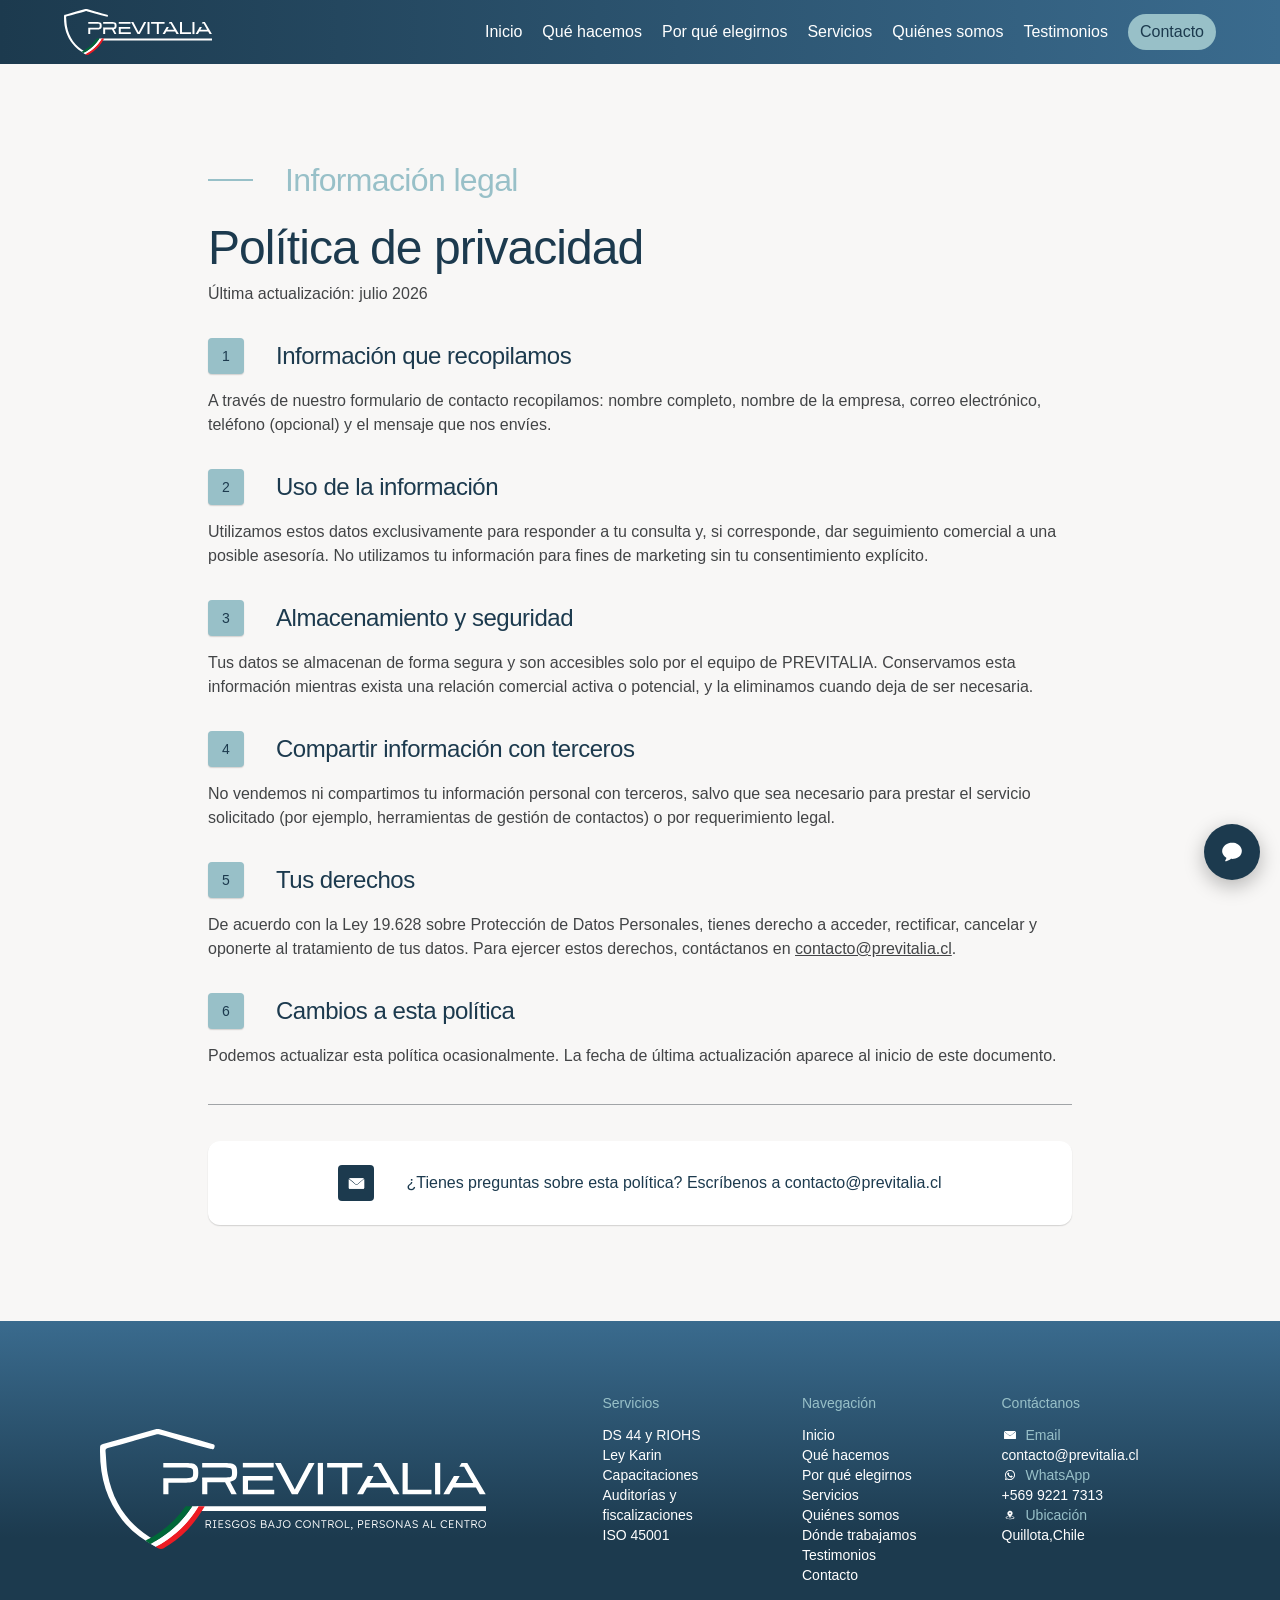
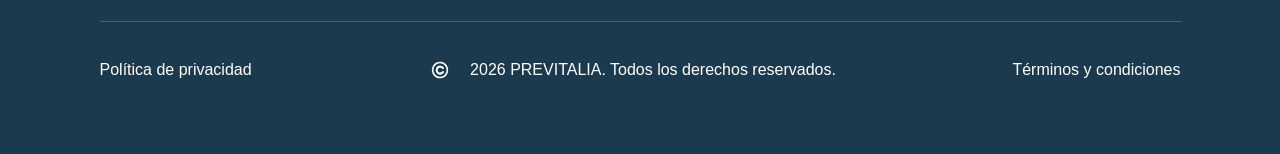
<file: politica-privacidad.html>
<!DOCTYPE html>
<html lang="es">
<head>
  <meta charset="UTF-8">
  <meta name="viewport" content="width=device-width, initial-scale=1.0">
  <title>Política de privacidad | PREVITALIA</title>
  <link rel="stylesheet" href="css/styles.css">
</head>

<!-- Chat Widget -->
<button id="chatToggle" class="chat-widget__toggle" aria-label="Abrir chat">
  <img src="img/chat-icon.svg" class="chat-widget__icon-open" alt="">
  <svg class="chat-widget__icon-close" viewBox="0 0 24 24" fill="none" stroke="#fff" stroke-width="2" stroke-linecap="round">
    <path d="M6 6l12 12M18 6L6 18"/>
  </svg>
</button>

<div id="chatPanel" class="chat-widget__panel">
  <div class="chat-widget__header">
    <div class="chat-widget__avatar">
  <img src="img/chat-icon.svg" class="chat-widget__avatar-icon" alt="">
</div>

    <div class="chat-widget__header-text">
      <span class="chat-widget__title">Previtalia</span>
      <span class="chat-widget__subtitle">Te respondemos al instante</span>
    </div>
    <button id="chatClose" class="chat-widget__close" aria-label="Cerrar chat">
      <svg viewBox="0 0 24 24" width="18" height="18" fill="none"><path d="M6 6l12 12M18 6L6 18" stroke="currentColor" stroke-width="2" stroke-linecap="round"/></svg>
    </button>
  </div>

  <div id="chatMessages" class="chat-widget__messages">
    <div class="chat-widget__message chat-widget__message--bot">
      <p>¡Hola! Soy el asistente virtual de Previtalia. ¿En qué puedo ayudarte hoy?</p>
    </div>
  </div>

  <form id="chatForm" class="chat-widget__input-row">
    <input type="text" id="chatInput" class="chat-widget__input" placeholder="Escribe tu mensaje..." autocomplete="off" required>
    <button type="submit" class="chat-widget__send" aria-label="Enviar mensaje">
      <svg viewBox="0 0 24 24" width="18" height="18" fill="none"><path d="M4 12l16-7-5 7 5 7-16-7z" stroke="currentColor" stroke-width="2" stroke-linecap="round" stroke-linejoin="round"/></svg>
    </button>
  </form>
</div>

<body>

  <header class="header--legal">
  <a href="index.html">
    <img src="img/logo-blanco.svg" alt="PREVITALIA" class="header__logo">
  </a>

  <button class="header__menu-toggle" aria-label="Abrir menú">
    <img src="img/icon-menu.svg" alt="">
  </button>

  <div class="header__right">
    <nav class="header__nav">
      <a href="index.html#inicio">Inicio</a>
      <a href="index.html#que-hacemos">Qué hacemos</a>
      <a href="index.html#por-que-elegirnos">Por qué elegirnos</a>
      <a href="index.html#servicios">Servicios</a>
      <a href="index.html#quienes-somos">Quiénes somos</a>
      <a href="index.html#testimonios">Testimonios</a>
    </nav>
    <a href="index.html#contacto" class="btn btn--pill-sm">Contacto</a>
  </div>
</header>

<!-- Panel del menú mobile (oculto por defecto, se despliega con JS) -->
<div class="mobile-menu mobile-menu--legal" id="mobileMenu">
  <img src="img/logo-blanco.svg" alt="PREVITALIA" class="mobile-menu__logo">
  <button class="mobile-menu__close" id="mobileMenuClose" aria-label="Cerrar menú">
    <img src="img/icon-close.svg" alt="">
  </button>
  <nav class="mobile-menu__nav">
    <a href="index.html#inicio">Inicio</a>
    <a href="index.html#que-hacemos">Qué hacemos</a>
    <a href="index.html#por-que-elegirnos">Por qué elegirnos</a>
    <a href="index.html#servicios">Servicios</a>
    <a href="index.html#quienes-somos">Quiénes somos</a>
    <a href="index.html#testimonios">Testimonios</a>
    <a href="index.html#contacto">Contacto</a>
  </nav>
</div>

  <main class="legal">
    <div class="legal__container">
      <div class="legal__main">
        <div class="legal__intro">
          <div class="legal__eyebrow">
            <span class="legal__eyebrow-line"></span>
            <p class="legal__eyebrow-text">Información legal</p>
          </div>
          <div class="legal__heading">
            <h1 class="legal__title">Política de privacidad</h1>
            <p class="legal__updated">Última actualización: julio 2026</p>
          </div>
        </div>

        <div class="legal__list">
          <div class="legal__item">
            <div class="legal__item-head">
              <span class="legal__item-number">1</span>
              <h2 class="legal__item-title">Información que recopilamos</h2>
            </div>
            <p class="legal__item-text">A través de nuestro formulario de contacto recopilamos: nombre completo, nombre de la empresa, correo electrónico, teléfono (opcional) y el mensaje que nos envíes.</p>
          </div>

          <div class="legal__item">
            <div class="legal__item-head">
              <span class="legal__item-number">2</span>
              <h2 class="legal__item-title">Uso de la información</h2>
            </div>
            <p class="legal__item-text">Utilizamos estos datos exclusivamente para responder a tu consulta y, si corresponde, dar seguimiento comercial a una posible asesoría. No utilizamos tu información para fines de marketing sin tu consentimiento explícito.</p>
          </div>

          <div class="legal__item">
            <div class="legal__item-head">
              <span class="legal__item-number">3</span>
              <h2 class="legal__item-title">Almacenamiento y seguridad</h2>
            </div>
            <p class="legal__item-text">Tus datos se almacenan de forma segura y son accesibles solo por el equipo de PREVITALIA. Conservamos esta información mientras exista una relación comercial activa o potencial, y la eliminamos cuando deja de ser necesaria.</p>
          </div>

          <div class="legal__item">
            <div class="legal__item-head">
              <span class="legal__item-number">4</span>
              <h2 class="legal__item-title">Compartir información con terceros</h2>
            </div>
            <p class="legal__item-text">No vendemos ni compartimos tu información personal con terceros, salvo que sea necesario para prestar el servicio solicitado (por ejemplo, herramientas de gestión de contactos) o por requerimiento legal.</p>
          </div>

          <div class="legal__item">
            <div class="legal__item-head">
              <span class="legal__item-number">5</span>
              <h2 class="legal__item-title">Tus derechos</h2>
            </div>
            <p class="legal__item-text">De acuerdo con la Ley 19.628 sobre Protección de Datos Personales, tienes derecho a acceder, rectificar, cancelar y oponerte al tratamiento de tus datos. Para ejercer estos derechos, contáctanos en <a href="mailto:contacto@previtalia.cl">contacto@previtalia.cl</a>.</p>
          </div>

          <div class="legal__item">
            <div class="legal__item-head">
              <span class="legal__item-number">6</span>
              <h2 class="legal__item-title">Cambios a esta política</h2>
            </div>
            <p class="legal__item-text">Podemos actualizar esta política ocasionalmente. La fecha de última actualización aparece al inicio de este documento.</p>
          </div>
        </div>
      </div>

      <div class="legal__note">
        <span class="legal__note-icon">
          <img src="img/icon-email.svg" alt="">
        </span>
        <p class="legal__note-text">¿Tienes preguntas sobre esta política? Escríbenos a contacto@previtalia.cl</p>
      </div>
    </div>
  </main>

 <!-- ============ FOOTER ============ -->
  <footer class="footer">
  <div class="footer__top">
    <img src="img/logo-completo.svg" alt="PREVITALIA" class="footer__logo">

    <div class="footer__columns">
      <div class="footer__col">
        <p class="footer__col-title">Servicios</p>
        <ul class="footer__col-list">
          <li><span>DS 44 y RIOHS</span></li>
          <li><span>Ley Karin</span></li>
          <li><span>Capacitaciones</span></li>
          <li><span>Auditorías y fiscalizaciones</span></li>
          <li><span>ISO 45001</span></li>
        </ul>
      </div>

      <div class="footer__col">
        <p class="footer__col-title">Navegación</p>
        <ul class="footer__col-list">
          <li><a href="index.html#inicio">Inicio</a></li>
<li><a href="index.html#que-hacemos">Qué hacemos</a></li>
<li><a href="index.html#por-que-elegirnos">Por qué elegirnos</a></li>
<li><a href="index.html#servicios">Servicios</a></li>
<li><a href="index.html#quienes-somos">Quiénes somos</a></li>
<li><a href="index.html#sectores">Dónde trabajamos</a></li>
<li><a href="index.html#testimonios">Testimonios</a></li>
<li><a href="index.html#contacto">Contacto</a></li>
        </ul>
      </div>

      <div class="footer__col footer__col--contact">
        <p class="footer__col-title footer__contact-title">Contáctanos</p>
        <div class="footer__contact-list">
          <div class="footer__contact-item">
            <div class="footer__contact-item-row">
              <img src="img/icon-email.svg" alt="" class="footer__contact-icon">
              <span class="footer__contact-label">Email</span>
            </div>
            <p class="footer__contact-value">contacto@previtalia.cl</p>
          </div>
          <div class="footer__contact-item">
            <div class="footer__contact-item-row">
              <img src="img/icon-whatsapp.svg" alt="" class="footer__contact-icon">
              <span class="footer__contact-label">WhatsApp</span>
            </div>
            <p class="footer__contact-value">+569 9221 7313</p>
          </div>
          <div class="footer__contact-item">
            <div class="footer__contact-item-row">
              <img src="img/icon-ubicacion.svg" alt="" class="footer__contact-icon">
              <span class="footer__contact-label">Ubicación</span>
            </div>
            <p class="footer__contact-value">Quillota,Chile</p>
          </div>
        </div>
      </div>
    </div>
  </div>

  <hr class="footer__divider">

  <div class="footer__bottom">
    <a href="politica-privacidad.html" class="footer__legal-link footer__legal-link--privacy">Política de privacidad</a>
    <div class="footer__copyright">
      <img src="img/icon-copyright.svg" alt="" class="footer__copyright-icon">
      <span>2026 PREVITALIA. Todos los derechos reservados.</span>
    </div>
    <a href="terminos-condiciones.html" class="footer__legal-link footer__legal-link--terms">Términos y condiciones</a>
  </div>
</footer>

  <script src="js/script.js"></script>
</body>
</html>
</file>
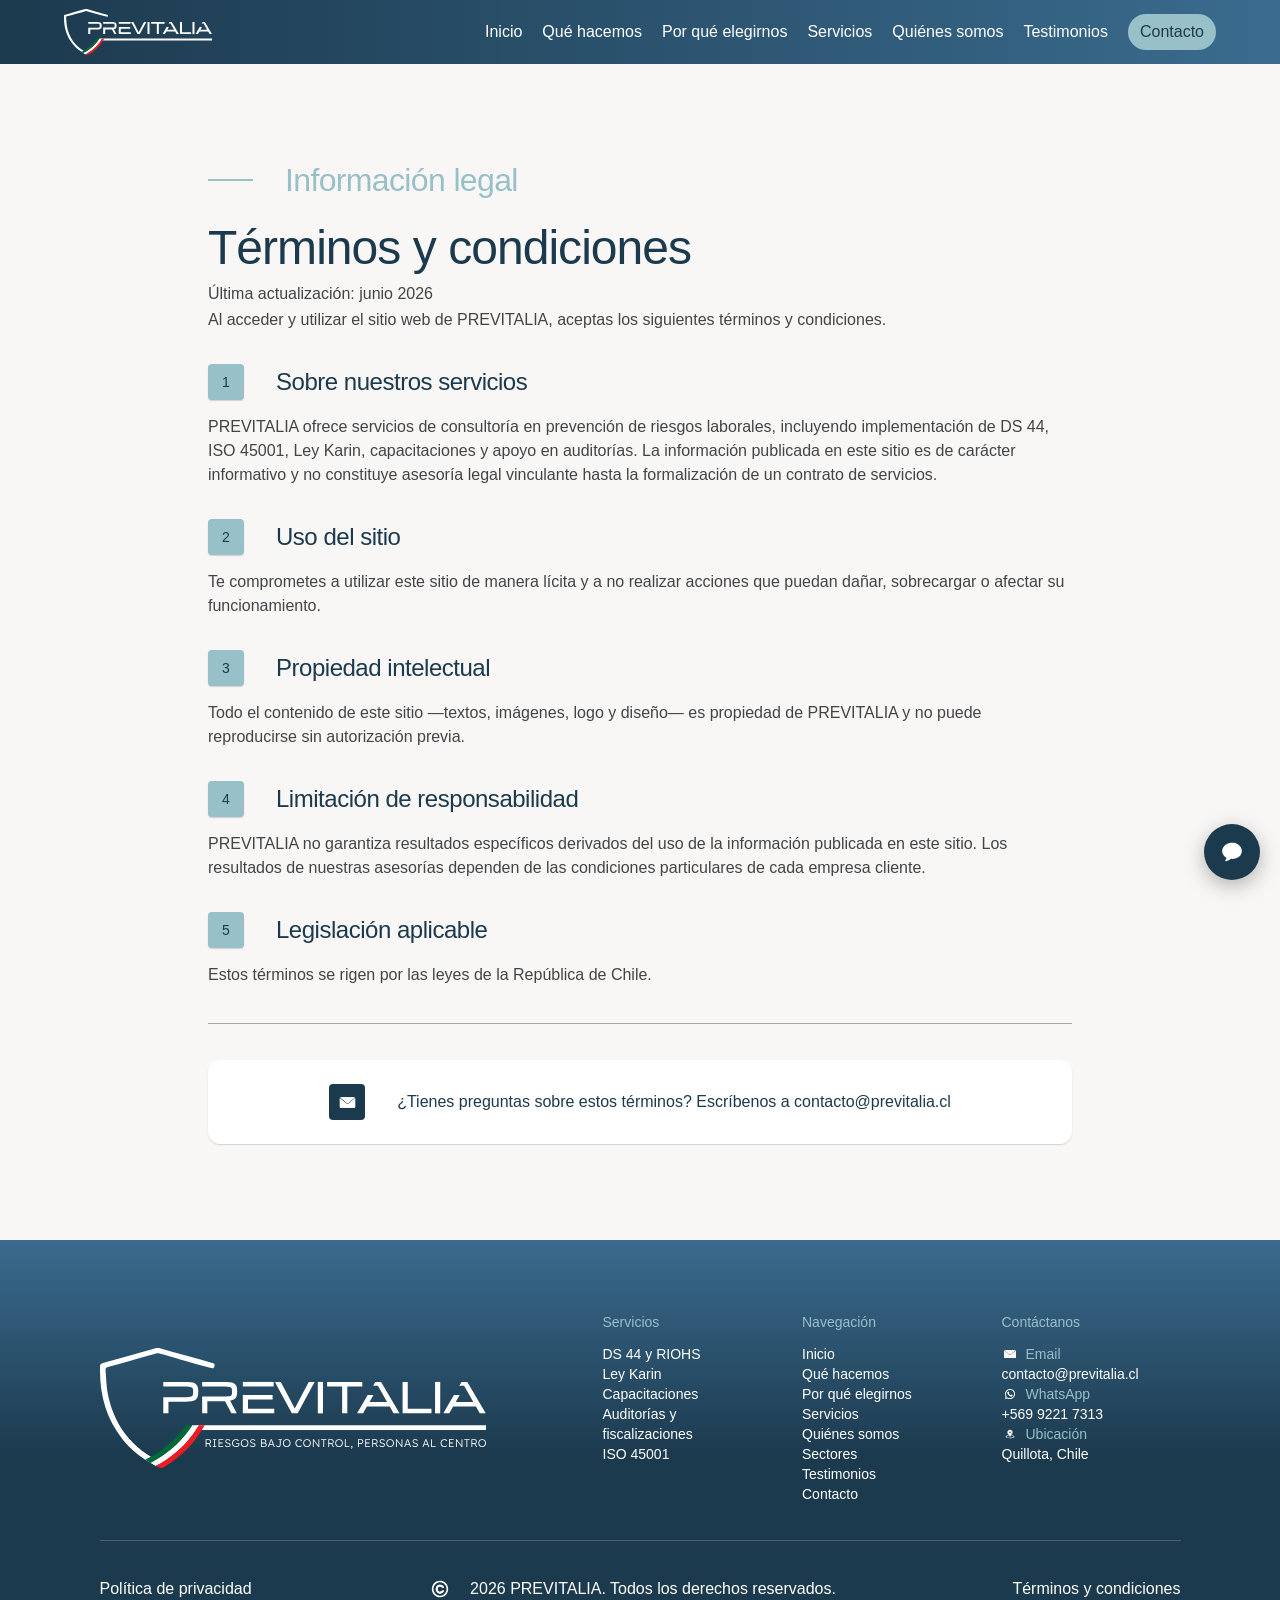
<file: terminos-condiciones.html>
<!DOCTYPE html>
<html lang="es">
<head>
    <meta name="viewport" content="width=device-width, initial-scale=1.0">
  <meta charset="UTF-8">
  <title>Términos y condiciones | PREVITALIA</title>
  <link rel="stylesheet" href="css/styles.css">
</head>

<!-- Chat Widget -->
<button id="chatToggle" class="chat-widget__toggle" aria-label="Abrir chat">
  <img src="img/chat-icon.svg" class="chat-widget__icon-open" alt="">
  <svg class="chat-widget__icon-close" viewBox="0 0 24 24" fill="none" stroke="#fff" stroke-width="2" stroke-linecap="round">
    <path d="M6 6l12 12M18 6L6 18"/>
  </svg>
</button>

<div id="chatPanel" class="chat-widget__panel">
  <div class="chat-widget__header">
    <div class="chat-widget__avatar">
  <img src="img/chat-icon.svg" class="chat-widget__avatar-icon" alt="">
</div>

    <div class="chat-widget__header-text">
      <span class="chat-widget__title">Previtalia</span>
      <span class="chat-widget__subtitle">Te respondemos al instante</span>
    </div>
    <button id="chatClose" class="chat-widget__close" aria-label="Cerrar chat">
      <svg viewBox="0 0 24 24" width="18" height="18" fill="none"><path d="M6 6l12 12M18 6L6 18" stroke="currentColor" stroke-width="2" stroke-linecap="round"/></svg>
    </button>
  </div>

  <div id="chatMessages" class="chat-widget__messages">
    <div class="chat-widget__message chat-widget__message--bot">
      <p>¡Hola! Soy el asistente virtual de Previtalia. ¿En qué puedo ayudarte hoy?</p>
    </div>
  </div>

  <form id="chatForm" class="chat-widget__input-row">
    <input type="text" id="chatInput" class="chat-widget__input" placeholder="Escribe tu mensaje..." autocomplete="off" required>
    <button type="submit" class="chat-widget__send" aria-label="Enviar mensaje">
      <svg viewBox="0 0 24 24" width="18" height="18" fill="none"><path d="M4 12l16-7-5 7 5 7-16-7z" stroke="currentColor" stroke-width="2" stroke-linecap="round" stroke-linejoin="round"/></svg>
    </button>
  </form>
</div>

<body>

  <header class="header--legal">
  <a href="index.html">
    <img src="img/logo-blanco.svg" alt="PREVITALIA" class="header__logo">
  </a>

  <button class="header__menu-toggle" aria-label="Abrir menú">
    <img src="img/icon-menu.svg" alt="">
  </button>

  <div class="header__right">
    <nav class="header__nav">
      <a href="index.html#inicio">Inicio</a>
      <a href="index.html#que-hacemos">Qué hacemos</a>
      <a href="index.html#por-que-elegirnos">Por qué elegirnos</a>
      <a href="index.html#servicios">Servicios</a>
      <a href="index.html#quienes-somos">Quiénes somos</a>
      <a href="index.html#testimonios">Testimonios</a>
    </nav>
    <a href="index.html#contacto" class="btn btn--pill-sm">Contacto</a>
  </div>
</header>

<!-- Panel del menú mobile (oculto por defecto, se despliega con JS) -->
<div class="mobile-menu mobile-menu--legal" id="mobileMenu">
  <img src="img/logo-blanco.svg" alt="PREVITALIA" class="mobile-menu__logo">
  <button class="mobile-menu__close" id="mobileMenuClose" aria-label="Cerrar menú">
    <img src="img/icon-close.svg" alt="">
  </button>
  <nav class="mobile-menu__nav">
    <a href="index.html#inicio">Inicio</a>
    <a href="index.html#que-hacemos">Qué hacemos</a>
    <a href="index.html#por-que-elegirnos">Por qué elegirnos</a>
    <a href="index.html#servicios">Servicios</a>
    <a href="index.html#quienes-somos">Quiénes somos</a>
    <a href="index.html#testimonios">Testimonios</a>
    <a href="index.html#contacto">Contacto</a>
  </nav>
</div>

  <main class="legal">
    <div class="legal__container">
      <div class="legal__main">
        <div class="legal__intro">
          <div class="legal__eyebrow">
            <span class="legal__eyebrow-line"></span>
            <p class="legal__eyebrow-text">Información legal</p>
          </div>
          <div class="legal__heading">
            <h1 class="legal__title">Términos y condiciones</h1>
            <p class="legal__updated">Última actualización: junio 2026</p>
            <p class="legal__updated">Al acceder y utilizar el sitio web de PREVITALIA, aceptas los siguientes términos y condiciones.</p>
          </div>
        </div>

        <div class="legal__list">
          <div class="legal__item">
            <div class="legal__item-head">
              <span class="legal__item-number">1</span>
              <h2 class="legal__item-title">Sobre nuestros servicios</h2>
            </div>
            <p class="legal__item-text">PREVITALIA ofrece servicios de consultoría en prevención de riesgos laborales, incluyendo implementación de DS 44, ISO 45001, Ley Karin, capacitaciones y apoyo en auditorías. La información publicada en este sitio es de carácter informativo y no constituye asesoría legal vinculante hasta la formalización de un contrato de servicios.</p>
          </div>

          <div class="legal__item">
            <div class="legal__item-head">
              <span class="legal__item-number">2</span>
              <h2 class="legal__item-title">Uso del sitio</h2>
            </div>
            <p class="legal__item-text">Te comprometes a utilizar este sitio de manera lícita y a no realizar acciones que puedan dañar, sobrecargar o afectar su funcionamiento.</p>
          </div>

          <div class="legal__item">
            <div class="legal__item-head">
              <span class="legal__item-number">3</span>
              <h2 class="legal__item-title">Propiedad intelectual</h2>
            </div>
            <p class="legal__item-text">Todo el contenido de este sitio —textos, imágenes, logo y diseño— es propiedad de PREVITALIA y no puede reproducirse sin autorización previa.</p>
          </div>

          <div class="legal__item">
            <div class="legal__item-head">
              <span class="legal__item-number">4</span>
              <h2 class="legal__item-title">Limitación de responsabilidad</h2>
            </div>
            <p class="legal__item-text">PREVITALIA no garantiza resultados específicos derivados del uso de la información publicada en este sitio. Los resultados de nuestras asesorías dependen de las condiciones particulares de cada empresa cliente.</p>
          </div>

          <div class="legal__item">
            <div class="legal__item-head">
              <span class="legal__item-number">5</span>
              <h2 class="legal__item-title">Legislación aplicable</h2>
            </div>
            <p class="legal__item-text">Estos términos se rigen por las leyes de la República de Chile.</p>
          </div>
        </div>
      </div>

      <div class="legal__note">
        <span class="legal__note-icon">
          <img src="img/icon-email.svg" alt="">
        </span>
        <p class="legal__note-text">¿Tienes preguntas sobre estos términos? Escríbenos a contacto@previtalia.cl</p>
      </div>
    </div>
  </main>

 <!-- ============ FOOTER ============ -->
  <footer class="footer">
  <div class="footer__top">
    <img src="img/logo-completo.svg" alt="PREVITALIA" class="footer__logo">

    <div class="footer__columns">
      <div class="footer__col">
        <p class="footer__col-title">Servicios</p>
        <ul class="footer__col-list">
          <li><span>DS 44 y RIOHS</span></li>
          <li><span>Ley Karin</span></li>
          <li><span>Capacitaciones</span></li>
          <li><span>Auditorías y fiscalizaciones</span></li>
          <li><span>ISO 45001</span></li>
        </ul>
      </div>

      <div class="footer__col">
        <p class="footer__col-title">Navegación</p>
        <ul class="footer__col-list">
          <li><a href="index.html#inicio">Inicio</a></li>
          <li><a href="index.html#que-hacemos">Qué hacemos</a></li>
          <li><a href="index.html#por-que-elegirnos">Por qué elegirnos</a></li>
          <li><a href="index.html#servicios">Servicios</a></li>
          <li><a href="index.html#quienes-somos">Quiénes somos</a></li>
          <li><a href="index.html#sectores">Sectores</a></li>
          <li><a href="index.html#testimonios">Testimonios</a></li>
          <li><a href="index.html#contacto">Contacto</a></li>
        </ul>
      </div>

      <div class="footer__col footer__col--contact">
        <p class="footer__col-title footer__contact-title">Contáctanos</p>
        <div class="footer__contact-list">
          <div class="footer__contact-item">
            <div class="footer__contact-item-row">
              <img src="img/icon-email.svg" alt="" class="footer__contact-icon">
              <span class="footer__contact-label">Email</span>
            </div>
            <p class="footer__contact-value">contacto@previtalia.cl</p>
          </div>
          <div class="footer__contact-item">
            <div class="footer__contact-item-row">
              <img src="img/icon-whatsapp.svg" alt="" class="footer__contact-icon">
              <span class="footer__contact-label">WhatsApp</span>
            </div>
            <p class="footer__contact-value">+569 9221 7313</p>
          </div>
          <div class="footer__contact-item">
            <div class="footer__contact-item-row">
              <img src="img/icon-ubicacion.svg" alt="" class="footer__contact-icon">
              <span class="footer__contact-label">Ubicación</span>
            </div>
            <p class="footer__contact-value">Quillota, Chile</p>
          </div>
        </div>
      </div>
    </div>
  </div>

  <hr class="footer__divider">

  <div class="footer__bottom">
    <a href="politica-privacidad.html" class="footer__legal-link footer__legal-link--privacy">Política de privacidad</a>
    <div class="footer__copyright">
      <img src="img/icon-copyright.svg" alt="" class="footer__copyright-icon">
      <span>2026 PREVITALIA. Todos los derechos reservados.</span>
    </div>
    <a href="terminos-condiciones.html" class="footer__legal-link footer__legal-link--terms">Términos y condiciones</a>
  </div>
</footer>

  </div>

  <script src="js/script.js"></script>
</body>
</html>
</file>
<file: css/styles.css>
/* ==========================================================================
   VARIABLES DE MARCA (Design tokens de PREVITALIA)
   ========================================================================== */
:root {
  /* Colores */
  --azul-azul: #1C3A4E;
  --azul-500: #3A6B8E;
  --azul-400: #5F8CAB;
  --petroleo: #98C0C8;
  --petroleo-200: #CCE0E4;
  --sand: #ECE9E7;
  --sand-100: #F8F7F6;
  --gris-500: #6D6F71;
  --gris-700: #424446;
  --gris: #A1A4A7;
  --blanco: #FFFFFF;
  --negro: #000000;
  --azul-menu: #2D4B5F;
  --petroleo-400: #5F95A1;
 
  /* Tipografía */
  --font-display: 'Michroma', sans-serif;
  --font-body: 'Lexend', sans-serif;
 
  /* Layout: 1440px ÷ 16 = 90rem */
  --content-max-width: 90rem;
 
  /* Sombra "sm" del sistema de diseño */
  --shadow-sm-1: 0 0.0625rem 0.0625rem rgba(0, 0, 0, 0.06);
  --shadow-sm-2: 0 0.0625rem 0.09375rem rgba(0, 0, 0, 0.1);
}
 
/* ==========================================================================
   RESET BÁSICO
   ========================================================================== */
* {
  margin: 0;
  padding: 0;
  box-sizing: border-box;
}
 
body {
  font-family: var(--font-body);
  color: var(--azul-azul);
  background-color: var(--sand-100);
  overflow-x: hidden;
}
 
a {
  text-decoration: none;
  color: inherit;
}
 
img {
  max-width: 100%;
  display: block;
}

html, body {
  overflow-x: hidden;
}
 
/* ==========================================================================
   CONTENEDOR GENERAL DEL SITIO
   ========================================================================== */
.page {
  max-width: var(--content-max-width);
  margin: 0 auto;
  position: relative;
  background-color: var(--sand-100);
}
 
/* ==========================================================================
   PATRONES REUTILIZABLES 
   ========================================================================== */
 
/* Todos los títulos H2 del sitio comparten esta tipografía;
   solo cambia el color, que cada sección define por separado. */
.what-we-do__intro h2,
.why-us__title,
.services__intro h2,
.who-we-are__title,
.sectors__intro h2,
.testimonials__intro h2,
.contact__intro h2,
.contact__form-title {
  font-family: var(--font-body);
  font-weight: 500;
  font-size: 3rem;          /* 48px */
  line-height: 4rem;        /* 64px */
  letter-spacing: -0.06rem; /* -0.96px */
  text-align: center;
}
 
/* Párrafo Light 16px, color azul-azul*/
.who-we-are__text,
.services__card p,
.why-us__desc p,
.contact__value,
.testimonials__quote,
.who-we-are__checklist-intro {
  font-family: var(--font-body);
  font-weight: 300;
  font-size: 1rem;     /* 16px */
  line-height: 1.5rem; /* 24px */
  color: var(--azul-azul);
}
 
/* Caja de ícono cuadrada de 67px con esquinas redondeadas:
   solo cambia el fondo (blanco, teal, o degradado azul) en cada uso */
.why-us__icon,
.services__icon,
.contact__icon {
  display: flex;
  align-items: center;
  justify-content: center;
  width: 4.1875rem;  /* 67px */
  height: 4.1875rem; /* 67px */
  padding: 0.625rem 0.5625rem;
  border-radius: 0.75rem; /* 12px */
}
 
.why-us__icon img,
.services__icon img,
.contact__icon img {
  width: 3rem;  /* 48px */
  height: 3rem; /* 48px */
}
 
/* ==========================================================================
   BOTONES (reutilizables en todo el sitio)
   ========================================================================== */
.btn {
  display: inline-flex;
  align-items: center;
  justify-content: center;
  gap: 0.5rem; /* 8px */
  border-radius: 9999px; 
  font-family: var(--font-body);
  font-weight: 300;
  white-space: nowrap;
  transition: background-color 0.33s ease-in-out, color 0.33s ease-in-out, border-color 0.33s ease-in-out;
}
 
.btn:active {
  transition-duration: 80ms;
  transition-timing-function: linear;
}
 
/* Botón primario */
.btn--primary,
.btn--outline {
  position: relative;
  z-index: 0; 
  overflow: hidden;
}

.btn--primary::before,
.btn--outline::before {
  content: '';
  position: absolute;
  inset: 0;
  z-index: -1;
  opacity: 0;
  transition: opacity 0.33s ease-in-out;
}

.btn--primary {
  background: linear-gradient(to bottom, var(--petroleo), var(--petroleo-200));
  color: var(--azul-azul);
  font-size: 1.25rem;
  line-height: 1.75rem;
  width: 21.6875rem; /* 347px */
  height: 4.375rem;
}

.btn--primary::before {
  background-color: var(--petroleo-200);
}

.btn--primary:hover::before {
  opacity: 1;
}

.btn--primary:active::before {
  background-color: var(--petroleo);
  opacity: 1;
  transition-duration: 80ms;
  transition-timing-function: linear;
}

/* Botón outline*/
.btn--outline {
  border: 1px solid var(--blanco);
  color: var(--blanco);
  font-size: 1.25rem;
  line-height: 1.75rem;
  width: 13.5rem; /* 216px */
  padding-top: 1.25rem;
  padding-bottom: 1.25rem;
}

.btn--outline::before {
  background: linear-gradient(to bottom, var(--petroleo), var(--petroleo-200));
}

.btn--outline:hover {
  color: var(--azul-azul);
  border-color: transparent;
  transition-delay: 0.12s;
}

.btn--outline:hover::before {
  opacity: 1;
}

.btn--outline:active {
  color: var(--azul-azul);
  border-color: transparent;
  transition-duration: 80ms;
  transition-timing-function: linear;
}

.btn--outline:active::before {
  background: var(--petroleo);
  opacity: 1;
  transition-duration: 80ms;
  transition-timing-function: linear;
}
 
/* Botón píldora pequeño*/
.btn--pill-sm {
  background-color: var(--petroleo);
  color: var(--azul-azul);
  font-size: 1rem;      /* 16px */
  line-height: 1.5rem;  /* 24px */
  padding: 0.375rem 0.75rem; /* 6px 12px */
}

.btn--pill-sm:hover {
  background-color: var(--petroleo-200);
}
 
/* ==========================================================================
   HERO + HEADER
   ========================================================================== */
.hero {
  position: relative;
  left: 50%;
  right: 50%;
  width: 100vw;
  margin-left: -50vw;
  margin-right: -50vw;
  min-height: 50rem; /* 800px */
  display: flex;
  flex-direction: column;
  justify-content: flex-end;

  padding-top: 7rem;
  padding-bottom: 12rem;
  padding-left: max(11rem, calc((100vw - 90rem) / 2 + 11rem));
  padding-right: max(13rem, calc((100vw - 90rem) / 2 + 13rem));
 
  /* Imagen de fondo + overlay degradado*/
  background-image:
    linear-gradient(to bottom, rgba(28, 58, 78, 0.78) 60.19%, rgba(152, 192, 200, 0.78) 100%),
    url("../img/hero-trabajador.webp");
  background-size: cover;
  background-position: center top;
  background-repeat: no-repeat;
}
 
/* ---------- Header ---------- */
.header {
  position: fixed;
  top: 0;
  left: 0;
  z-index: 100;
  display: flex;
  align-items: flex-end;
  justify-content: space-between;
  width: 100%;
  height: 4rem;      /* 64px */
  padding: 0 4rem;   /* 0 64px */
  background-color: transparent;
  transform: translateY(0);
  transition: transform 0.33s ease-in-out, background-color 0.33s ease-in-out;
}
 
.header--hidden {
  transform: translateY(-100%);
}

.header--scrolled {
  background-color: rgba(248, 247, 246, 0.9); /* sand-100 al 90% */
  align-items: center;
}

.header--scrolled .header__nav a {
  color: var(--azul-azul);
}

.header--scrolled .header__menu-toggle img {
  filter: brightness(0);
}

.header__logo {
  width: 9.25rem; /* 148px */
  height: auto;
}
 
.header__right {
  display: flex;
  align-items: center;
  gap: 1.25rem; /* 20px */
}
 
.header__nav {
  display: flex;
  align-items: center;
  gap: 1.25rem; /* 20px */
}
 
.header__nav a {
  font-family: var(--font-body);
  font-weight: 300;
  font-size: 1rem;     /* 16px */
  line-height: 1.5rem; /* 24px */
  color: var(--blanco);
  transition: color 0.33s ease-in-out;
}

.header__nav a:hover {
  color: var(--petroleo);
}

.header__nav a:active {
  color: var(--petroleo-400);
  transition-duration: 80ms;
  transition-timing-function: linear;
}

.header__menu-toggle {
  display: none;
  background: none;
  border: none;
  cursor: pointer;
  padding: 0;
}
 
.mobile-menu {
  display: none;
}


/* ---------- Contenido del Hero ---------- */
.hero__content {
  display: flex;
  flex-direction: column;
  gap: 2.25rem;      /* 36px */
  max-width: 55.75rem; /* 892px */
}
 
.hero__title {
  font-family: var(--font-body);
  font-weight: 700;
  font-size: 5.125rem;     /* 82px */
  line-height: 6rem;       /* 96px */
  letter-spacing: -0.1025rem; /* -1.64px */
  color: var(--blanco);
}
 
.hero__title--accent {
  color: var(--petroleo);
}
 
.hero__subtitle {
  font-family: var(--font-body);
  font-weight: 300;
  font-size: 2rem;         /* 32px */
  line-height: 2.5rem;     /* 40px */
  letter-spacing: -0.04rem; /* -0.64px */
  color: var(--blanco);
}
 
.hero__actions {
  display: flex;
  align-items: center;
  gap: 4rem; /* 64px */
}
 
/* ==========================================================================
   BARRA DE STATS
   ========================================================================== */
.stats {
  display: flex;
  align-items: center;
  justify-content: space-between;
  flex-wrap: wrap;
  max-width: 67.75rem; /* 1084px */
  margin: -5rem auto 0; /* -80px*/
  position: relative;
  z-index: 2;
}
 
.stats__card {
  display: flex;
  flex-direction: column;
  align-items: center;
  justify-content: flex-start;
  gap: 0.875rem; /* 14px */
  width: 14.375rem;  /* 230px */
  height: 14.375rem; /* 230px */
  background-color: var(--blanco);
  border-radius: 0.5rem; /* 8px */
  padding: 0.875rem 4rem; /* 14px 64px */
  box-shadow: 0 0.125rem 0.125rem rgba(0, 0, 0, 0.1),
              0 0.25rem 0.1875rem rgba(0, 0, 0, 0.1);
}
 
.stats__card--iso {
  box-shadow: 0 0.125rem 0.25rem -0.0625rem rgba(0, 0, 0, 0.1),
              0 0.25rem 0.375rem -0.0625rem rgba(0, 0, 0, 0.1);
}
 
.stats__icon {
  display: flex;
  align-items: center;
  justify-content: center;
  width: 5.625rem;  /* 90px */
  height: 5.625rem; /* 90px */
  border-radius: 50%;
  background-color: var(--sand);
}
 
.stats__icon img {
  width: 3.5rem;  /* 56px */
  height: 3.5rem; /* 56px */
}
 
.stats__number {
  font-family: var(--font-display);
  font-size: 2.25rem;      /* 36px */
  line-height: 2.25rem;    /* 36px */
  letter-spacing: -0.045rem; /* -0.72px */
  color: var(--azul-azul);
  white-space: nowrap;
}
 
.stats__label {
  font-family: var(--font-body);
  font-weight: 300;
  font-size: 1rem;     /* 16px */
  line-height: 1.5rem; /* 24px */
  color: var(--gris-700);
  text-align: center;
  white-space: nowrap;
}
 
.stats__label--split {
  display: flex;
  flex-direction: column;
  white-space: normal;
}
 
.stats__label-bold {
  font-weight: 500;
  color: var(--azul-azul);
}
 
/* ==========================================================================
   ¿QUÉ HACEMOS?
   ========================================================================== */
.what-we-do {
  display: flex;
  align-items: flex-start;
  justify-content: space-between;
  gap: 2rem;
  padding: 6rem 4rem; /* 96px arriba/abajo, 64px lados */
}
 
.what-we-do__text {
  display: flex;
  flex-direction: column;
  gap: 2rem; /* 32px */
  width: 46.9375rem; /* 751px */
}
 
.what-we-do__intro {
  display: flex;
  flex-direction: column;
  gap: 0.75rem; /* 12px */
  text-align: center;
}
 
.what-we-do__intro h2 {
  color: var(--azul-azul);
}
 
.what-we-do__intro p {
  font-family: var(--font-body);
  font-weight: 300;
  font-size: 1.25rem;
  line-height: 1.75rem;
  color: var(--gris-700);
}
 
.what-we-do__intro strong {
  font-weight: 500;
  color: var(--azul-azul);
}
 
.checklist {
  list-style: none;
  display: flex;
  flex-direction: column;
  gap: 0.875rem;
}
 
.checklist__item {
  display: flex;
  align-items: center;
  gap: 2.25rem;
  background-color: var(--blanco);
  border-radius: 0.5rem;
  padding: 1rem 2rem;
  box-shadow: var(--shadow-sm-1), var(--shadow-sm-2);
}
 
.checklist__icon {
  width: 2.625rem;
  height: 2.625rem;
  flex-shrink: 0;
}
 
.checklist__item span {
  font-family: var(--font-body);
  font-weight: 300;
  font-size: 1rem;
  line-height: 1.5rem;
  color: var(--gris-700);
}
 
/* ---------- Composición geométrica ---------- */
.what-we-do__graphic {
  position: relative;
  width: 32.6875rem;
  height: 42.3125rem;
  flex-shrink: 0;
}
 
.shape {
  position: absolute;
}
 
.shape--navy {
  left: 3.8125rem;
  top: 4.1875rem;
  width: 27.1875rem;
  height: 36.4375rem;
  background: linear-gradient(180deg, var(--azul-500), var(--azul-azul));
  border-bottom-right-radius: 4.5rem;
}
 
.shape--photo {
  left: 0;
  top: 15rem;
  width: 27.3125rem;
  height: 16.875rem;
  background-color: var(--petroleo);
  background-image: url("../img/manos.webp");
  background-size: cover;
 background-position: right center;
  border-top-left-radius: 4.5rem;
}
 
.shape--teal-top {
  left: 15.875rem;
  top: 0;
  width: 16.8125rem;
  height: 10.5625rem;
  background-color: var(--petroleo);
  border-top-right-radius: 4.5rem;
}
 
.shape--teal-bottom {
  left: 9.5rem;
  top: 36.3125rem;
  width: 16.5rem;
  height: 6rem;
  background-color: var(--petroleo);
  border-bottom-left-radius: 4.5rem;
}
 
/* ==========================================================================
   POR QUÉ ELEGIR PREVITALIA
   ========================================================================== */
.why-us {
  position: relative;
  left: 50%;
  right: 50%;
  width: 100vw;
  margin-left: -50vw;
  margin-right: -50vw;

  display: flex;
  flex-direction: column;
  align-items: center;

  padding-top: 6rem;
  padding-bottom: 6rem;
  padding-left: max(3.875rem, calc((100vw - 90rem) / 2 + 3.875rem));
  padding-right: max(3.9375rem, calc((100vw - 90rem) / 2 + 3.9375rem));

  background: linear-gradient(to bottom, var(--azul-azul), var(--azul-500));
}
 
.why-us__title--muted {
  color: var(--sand);
}
 
.why-us__title--accent {
  color: var(--petroleo);
}

.why-us__title {
  margin-bottom: 0.75rem; /* 12px hacia el subtítulo */
}

.why-us__subtitle {
  font-family: var(--font-body);
  font-weight: 300;
  font-size: 1.25rem;
  line-height: 1.75rem;
  color: var(--blanco);
  margin-bottom: 2rem; /* 32px */
}
 
.why-us__cards {
  display: flex;
  align-items: stretch;
  gap: 2.25rem;
  width: 100%;
  filter: drop-shadow(var(--shadow-sm-1)) drop-shadow(var(--shadow-sm-2));
}
 
.why-us__card {
  display: flex;
  flex-direction: column;
  gap: 1.625rem;
  flex: 1;
  min-width: 0;
  background-color: var(--blanco);
  border-radius: 1rem;
  padding: 1.5rem;
}
 
.why-us__icon {
  background-color: var(--petroleo);
}
 
.why-us__card h3 {
  font-family: var(--font-body);
  font-weight: 500;
  font-size: 1.5rem;
  line-height: 2rem;
  letter-spacing: -0.03rem;
  color: var(--azul-azul);
}
 
.why-us__desc {
  display: flex;
  flex-direction: column;
  gap: 0.75rem;
}
 
.why-us__card--lenguaje .why-us__desc {
  gap: 1.25rem;
}
 
/* ==========================================================================
   SERVICIOS DESTACADOS
   ========================================================================== */
   
.services {
  display: flex;
  flex-direction: column;
  align-items: center;
  gap: 2rem;
  padding: 6rem 4rem;
}
 
.services__intro {
  display: flex;
  flex-direction: column;
  gap: 0.75rem;
  text-align: center;
}
 
.services__intro h2 {
  color: var(--azul-azul);
}
 
.services__intro p {
  font-family: var(--font-body);
  font-weight: 300;
  font-size: 1.25rem;   
  line-height: 1.75rem; 
  letter-spacing: normal; 
  color: var(--gris-700); 
}
 
.services__grid {
  display: grid;
  grid-template-columns: repeat(2, 1fr);
  gap: 2rem;
  width: 100%;
  filter: drop-shadow(var(--shadow-sm-1)) drop-shadow(var(--shadow-sm-2));
}
 
.services__card {
  display: flex;
  flex-direction: column;
  gap: 1.25rem;
  background: linear-gradient(to bottom, var(--petroleo), var(--petroleo-200));
  border-radius: 1rem;
  padding: 1.5rem;
}
 
.services__card--capacitaciones {
  height: 19.1875rem;
}
 
.services__icon {
  background-color: var(--blanco);
}
 
.services__card h3 {
  font-family: var(--font-body);
  font-weight: 500;
  font-size: 1.5rem;
  line-height: 2rem;
  letter-spacing: -0.03rem;
  color: var(--azul-azul);
}
 
.services__link {
  display: inline-flex;
  align-items: center;
  gap: 0.5rem;
  font-family: var(--font-body);
  font-weight: 300;
  font-size: 1rem;
  line-height: 1.5rem;
  color: var(--azul-azul);
  transition: color 0.33s ease-in-out, transform 0.33s ease-in-out;
  margin-top: auto;
}

.services__link:hover {
  color: var(--azul-500);
  transform: translateX(0.75rem); /* 12px */
}

.services__link:active {
  color: var(--azul-500);
  transform: translateX(0.75rem); /* 12px */
  transition-duration: 80ms;
  transition-timing-function: linear;
}

.services__dots {
  display: none;
}
 
/* ==========================================================================
   QUIÉN ESTÁ DETRÁS DE PREVITALIA
   ========================================================================== */
.who-we-are {
  position: relative;
  background: #fff;
  width: 100vw;
  left: 50%;
  right: 50%;
  margin-left: -50vw;
  margin-right: -50vw;
  padding: 6rem 4rem;
}

.who-we-are__content {
  position: relative;
  z-index: 1;
  display: flex;
  flex-direction: column;
  align-items: center;
  gap: 2rem;
  width: 100%;
  max-width: 82rem;
  margin: 0 auto;
}

.who-we-are__photo {
  position: absolute;
  bottom: 2.5rem;
  right: -0.625rem;
  width: 30.5625rem;
  height: 40.75rem;
  overflow: hidden;
  z-index: 2;
}

.who-we-are__photo img {
  width: 100%;
  height: 100%;
  object-fit: contain;
}

.who-we-are__title {
  font-family: 'Lexend', sans-serif;
  font-weight: 500;
  font-size: 3rem;
  line-height: 4rem;
  letter-spacing: -0.06rem;
  text-align: center;
  color: var(--azul-azul);
  width: 100%;
}
.who-we-are__title--accent {
  color: #98c0c8;
}

.who-we-are__card {
  position: relative;
  background: #ece9e7;
  border-radius: 1rem;
  padding: 2.5rem 1rem;
  box-shadow: 0px 1px 3px rgba(0,0,0,0.10), 0px 1px 2px rgba(0,0,0,0.06);
  display: flex;
  flex-direction: column;
  gap: 2.5rem;
  width: 100%;
}

.who-we-are__text {
  font-weight: 300;
  font-size: 1rem;
  line-height: 1.5rem;
  color: #424446;
  max-width: 58rem;
}

.who-we-are__text strong {
  font-weight: 500;
  color: var(--azul-azul);
}

.who-we-are__checklist {
  background: #fff;
  border-radius: 0.75rem;
  padding: 1.5rem;
  box-shadow: -4px 0px 0px 0px var(--azul-azul);
  display: flex;
  flex-direction: column;
  gap: 1.75rem;
}
.who-we-are__checklist-intro {
  font-weight: 300;
  font-size: 1rem;
  line-height: 1.5rem;
  color: var(--azul-azul);
}
.who-we-are__check-item {
  display: flex;
  align-items: center;
  gap: 2.25rem;
}
.who-we-are__check-icon {
  width: 2rem;
  height: 2rem;
  flex: none;
}
.who-we-are__check-item span {
  font-weight: 300;
  font-size: 1rem;
  line-height: 1.5rem;
  color: #6d6f71;
}

.who-we-are__quote {
  background: linear-gradient(to right, #98c0c8, #cce0e4);
  border-radius: 0.75rem;
  padding: 1.5rem;
  margin-top: -1.25rem;
}
.who-we-are__quote p {
  font-weight: 300;
  font-size: 1rem;
  line-height: 1.5rem;
  color: var(--azul-azul);
  text-align: center;
  max-width: 58rem;
  margin: 0;
}
 
/* ==========================================================================
   SECTORES DONDE TRABAJAMOS
   ========================================================================== */
.sectors {
  display: flex;
  flex-direction: column;
  align-items: center;
  gap: 2rem;
  padding: 6rem 4rem;
}
 
.sectors__intro {
  display: flex;
  flex-direction: column;
  gap: 0.75rem;
  text-align: center;
  color: var(--azul-azul);
}
 
.sectors__intro p {
  font-family: var(--font-body);
  font-weight: 300;
  font-size: 1.25rem;
  line-height: 1.75rem;
  color: var(--gris-700);
}
 
.sectors__grid {
  display: flex;
  justify-content: space-between;
  width: 100%;
  max-width: 68rem;
}
 
.sectors__item {
  display: flex;
  flex-direction: column;
  align-items: center;
  gap: 0.75rem;
}
 
.sectors__icon {
  position: relative;
  z-index: 0;
  display: flex;
  align-items: center;
  justify-content: center;
  padding: 2rem;
  border-radius: 1rem;
  background: linear-gradient(to bottom, var(--petroleo), var(--petroleo-200));
  transition: transform 0.33s ease-in-out;
}

.sectors__icon::before {
  content: '';
  position: absolute;
  inset: 0;
  z-index: -1;
  border-radius: 1rem;
  background-color: var(--blanco);
  box-shadow: var(--shadow-sm-1), var(--shadow-sm-2);
  opacity: 0;
  transition: opacity 0.33s ease-in-out;
}

.sectors__item:hover .sectors__icon {
  transform: scale(1.0685); /* 146px → 156px */
}

.sectors__item:hover .sectors__icon::before {
  opacity: 1;
}
 
.sectors__icon img {
  width: 5.125rem;
  height: 5.125rem;
}
 
.sectors__item p {
  font-family: var(--font-body);
  font-weight: 500;
  font-size: 1.25rem;
  line-height: 1.75rem;
  color: var(--azul-azul);
  text-align: center;
}
 
/* ==========================================================================
   CLIENTES Y TESTIMONIOS
   ========================================================================== */
.testimonials {
  position: relative;
  left: 50%;
  right: 50%;
  width: 100vw;
  margin-left: -50vw;
  margin-right: -50vw;
  padding: 6rem; /* 96px en todos los lados*/
  display: flex;
  flex-direction: column;
  align-items: center;
  gap: 2.25rem;
  background: linear-gradient(to bottom, var(--azul-azul), var(--azul-500) 50%);
}
 
.testimonials__intro {
  display: flex;
  flex-direction: column;
  gap: 0.75rem;
  text-align: center;
  color: var(--blanco);
  max-width: 82rem;
}
 
.testimonials__title--accent {
  color: var(--petroleo);
}
 
.testimonials__intro p {
  font-family: var(--font-body);
  font-weight: 300;
  font-size: 1.25rem;
  line-height: 1.75rem;
}
 
.testimonials__subtitle--accent {
  color: var(--petroleo);
}
 
.testimonials__grid {
  display: flex;
  overflow: hidden;
  width: 100%;
  -webkit-mask-image: linear-gradient(to right, transparent, black 8%, black 92%, transparent);
  mask-image: linear-gradient(to right, transparent, black 8%, black 92%, transparent);
}

.testimonials__track {
  display: flex;
  gap: 2rem;
  width: max-content;
  flex-shrink: 0; 
  animation: testimonials-marquee 100s linear infinite;
}

.testimonials__track:hover {
  animation-play-state: paused;
}

@keyframes testimonials-marquee {
  from { transform: translateX(0); }
  to   { transform: translateX(-50%); }
}

.testimonials__card {
  display: flex;
  flex-direction: column;
  gap: 2.25rem;
  width: 19rem;
  padding: 1.5rem 1.5rem 2.5rem;
  background-color: var(--blanco);
  border-radius: 1rem;
  flex: none;
}

@media (prefers-reduced-motion: reduce) {
  .testimonials__track {
    animation: none;
  }
}
 
.testimonials__divider {
  border: none;
  border-top: 1px solid rgba(28, 58, 78, 0.1);
  margin: 0;
}
 
.testimonials__author-name {
  font-family: var(--font-body);
  font-weight: 500;
  font-size: 1rem;
  line-height: 1.5rem;
  color: var(--azul-azul);
}
 
.testimonials__author-company {
  font-family: var(--font-body);
  font-weight: 500;
  font-size: 1rem;
  line-height: 1.5rem;
  color: var(--petroleo);
}

.testimonials__dots {
  display: none;
}
 
/* ==========================================================================
   CONTACTO
   ========================================================================== */
.contact {
  display: flex;
  align-items: flex-start;
  justify-content: center;
  gap: 2rem;
  padding: 6rem 4rem;
}
 
/* ---------- Columna izquierda: intro + tarjeta de datos ---------- */
.contact__info {
  display: flex;
  flex-direction: column;
  justify-content: flex-end;
  gap: 2.25rem;
  width: 26rem;
  height: 34.4375rem; 
}
 
.contact__intro {
  display: flex;
  flex-direction: column;
  gap: 1rem;
  text-align: center;
  color: var(--azul-azul);
}
 
.contact__intro p {
  font-family: var(--font-body);
  font-weight: 300;
  font-size: 1.25rem;
  line-height: 1.75rem;
  color: var(--gris-700);
}
 
.contact__card {
  display: flex;
  flex-direction: column;
  justify-content: center;
  gap: 1rem; 
  height: 20.6875rem; 
  padding: 1.5rem 1.5rem 2rem;
  background-color: var(--blanco);
  border-radius: 1rem;
  box-shadow: var(--shadow-sm-1), var(--shadow-sm-2);
}
 
.contact__row {
  display: flex;
  align-items: center;
  gap: 2.25rem;
}
 
.contact__icon {
  background: linear-gradient(to bottom, var(--azul-azul), var(--azul-500));
  flex-shrink: 0;
}
 
.contact__text {
  display: flex;
  flex-direction: column;
  width: 16.0625rem;
}
 
.contact__label {
  font-family: var(--font-body);
  font-weight: 500;
  font-size: 1rem;
  line-height: 1.5rem;
  color: var(--azul-azul);
}
 
/* ---------- Columna derecha: tarjeta del formulario ---------- */
.contact__form-card {
  display: flex;
  flex-direction: column;
  align-items: center;
  gap: 2rem;
  width: 40.0625rem;
  height: 34.4375rem; 
  padding: 1.5rem 1.5rem 2rem;
  background-color: var(--blanco);
  border-radius: 1rem;
  box-shadow: var(--shadow-sm-1), var(--shadow-sm-2);
}
 
.contact__form-title {
  color: var(--azul-azul);
}
 
.contact__form-title--accent {
  color: var(--petroleo);
}
 
.contact__form {
  display: flex;
  flex-direction: column;
  gap: 1rem;
  width: 100%;
}

.contact__required {
  color: #1C3A4E; 
}
 
.contact__form-row {
  display: flex;
  gap: 1rem;
  width: 100%;
}
 
.contact__form-col {
  display: flex;
  flex-direction: column;
  width: 18.03125rem; /* 288.5px */
  flex: none;
  gap: 0.75rem; /* 12px */
  min-width: 0;
}

.contact__field {
  display: flex;
  flex-direction: column;
  gap: 0.125rem; /* 2px entre el label y su input */
  width: 100%;
}

.contact__form-label {
  font-family: var(--font-body);
  font-weight: 500;
  font-size: 0.75rem;  /* 12px */
  line-height: 1rem;   /* 16px */
  color: var(--azul-azul);
}
 
.contact__input,
.contact__textarea {
  width: 100%;
  padding: 0.75rem;
  border: 1px solid var(--gris);
  border-radius: 0.5rem;
  background-color: var(--blanco);
  font-family: var(--font-body);
  font-weight: 300;
  font-size: 1rem;
  line-height: 1.5rem;
  color: var(--azul-azul);
  transition: border-color 0.33s ease-in-out;
}
 
.contact__input {
  height: 3rem;
}
 
.contact__input::placeholder,
.contact__textarea::placeholder {
  color: var(--gris);
}
 
.contact__textarea {
  height: 6rem;
  resize: none;
}

.contact__input:focus,
.contact__textarea:focus {
  outline: none;
  border-color: var(--azul-500);
  box-shadow: 0 0 0 1px var(--azul-500)
}
 
.contact__submit {
  width: 100%;
  height: 2.875rem; /* 46px */
  padding: 0 0.75rem;
  border: none;
  border-radius: 0.5rem;
  background: linear-gradient(to bottom, var(--petroleo), var(--petroleo-200));
  font-family: var(--font-body);
  font-weight: 300;
  font-size: 1rem;
  line-height: 1.5rem;
  color: var(--azul-azul);
  cursor: pointer;
  transition: opacity 0.33s ease-in-out;
}

.contact__submit:hover {
  opacity: 0.85;
}

.contact__submit:active {
  background: var(--petroleo);
  transition-duration: 80ms;
  transition-timing-function: linear;
}

 
/* ==========================================================================
   FOOTER
   ========================================================================== */
/* ---------- Footer ---------- */
.footer {
  position: relative;
  left: 50%;
  right: 50%;
  width: 100vw;
  margin-left: -50vw;
  margin-right: -50vw;

  display: flex;
  flex-direction: column;
  align-items: center;
  gap: 2.25rem; /* 36px */

  padding: 4.5rem 4rem; /* 72px arriba/abajo, 64px lados */
  background: linear-gradient(to bottom, var(--azul-500), var(--azul-azul) 50%);
}

.footer__top {
  max-width: 67.5625rem; /* 1081px */
  margin: 0 auto;
  width: 100%;
  display: flex;
  align-items: center;
  justify-content: space-between;
  gap: 7.3125rem; /* 117px */
}

.footer__logo {
  width: 24.125rem; /* 386px */
  height: auto;
  flex-shrink: 0;
}

.footer__columns {
  display: flex;
  align-items: flex-start;
  justify-content: space-between;
  gap: 3.90625rem; /* 62.5px */
  width: 36.125rem; /* 578px */
}

.footer__col {
  display: flex;
  flex-direction: column;
  gap: 0.75rem; /* 12px */
  width: 8.5625rem; /* 137px */
  font-size: 0.875rem;
  line-height: 1.25rem;
}

.footer__col-title {
  font-family: var(--font-body);
  font-weight: 500;
  color: var(--petroleo);
  margin: 0;
}

.footer__col-list {
  list-style: none;
  margin: 0;
  padding: 0;
  display: flex;
  flex-direction: column;
  font-family: var(--font-body);
  font-weight: 300;
  color: var(--blanco);
}

.footer__col-list li {
  line-height: 1.25rem;
}

.footer__col-list span {
  color: inherit;
}

.footer__col-list a,
.footer__legal-link {
  color: inherit;
  text-decoration: none;
  width: fit-content;
  transition: color 0.33s ease-in-out;
}

.footer__col-list a:hover,
.footer__legal-link:hover {
  color: var(--petroleo);
}

.footer__col-list a:active,
.footer__legal-link:active {
  color: var(--petroleo-400);
}

.footer__col-list a:active,
.footer__legal-link:active {
  color: var(--petroleo-400);
  transition-duration: 80ms;
  transition-timing-function: linear;
}

.footer__col--contact {
  width: 11.1875rem; /* 179px */
  align-items: flex-start;
  text-align: left;
}

.footer__contact-list {
  display: flex;
  flex-direction: column;
  width: 100%;
}

.footer__contact-item {
  display: flex;
  flex-direction: column;
  align-items: flex-start;
}

.footer__contact-item-row {
  display: flex;
  align-items: center;
  gap: 0.5rem; /* 8px */
  width: 100%;
}

.footer__contact-icon {
  width: 1rem;
  height: 1rem;
  flex-shrink: 0;
}

.footer__contact-label {
  font-family: var(--font-body);
  font-weight: 300;
  font-size: 0.875rem;
  line-height: 1.25rem;
  color: var(--petroleo);
}

.footer__contact-value {
  font-family: var(--font-body);
  font-weight: 300;
  font-size: 0.875rem;
  line-height: 1.25rem;
  color: var(--blanco);
  margin: 0;
  width: 100%;
}

.footer__divider {
  width: 100%;
  max-width: 67.5625rem;
  margin: 0;
  border: none;
  border-top: 1px solid rgba(255, 255, 255, 0.2);
}

.footer__bottom {
  width: 100%;
  max-width: 67.5625rem;
  margin: 0 auto;
  display: flex;
  flex-wrap: wrap;
  align-items: center;
  justify-content: space-between;
}

.footer__legal-link {
  font-family: var(--font-body);
  font-weight: 300;
  font-size: 1rem;
  line-height: 1.5rem;
  color: var(--blanco);
}

.footer__legal-link--privacy { order: 1; }
.footer__legal-link--terms { order: 3; }

.footer__copyright {
  order: 2;
  display: flex;
  align-items: center;
  gap: 1.125rem; /* 18px */
}

.footer__copyright-icon {
  width: 1.5rem;
  height: 1.5rem;
}

.footer__copyright span {
  font-family: var(--font-body);
  font-weight: 300;
  font-size: 1rem;
  line-height: 1.5rem;
  color: var(--blanco);
  white-space: nowrap;
}

/* ---------- Reveal al hacer scroll ---------- */
.js-reveal {
  opacity: 0;
  transform: translateY(1.5rem);
  transition: opacity 0.6s ease-out, transform 0.6s ease-out;
}

.js-reveal.is-visible {
  opacity: 1;
  transform: none;
}

.js-reveal--hero {
  transform: translateY(2.5rem);
  transition: opacity 1s ease-out, transform 1s ease-out;
}

.js-reveal--legal {
  transform: translateY(2.5rem);
  transition: opacity 1s ease-out, transform 1s ease-out;
}

@media (prefers-reduced-motion: reduce) {
  .js-reveal {
    opacity: 1;
    transform: none;
    transition: none;
  }
}

/* ============ HEADER PÁGINAS LEGALES ============ */
.header--legal {
  position: fixed;
  top: 0;
  left: 0;
  z-index: 100;
  display: flex;
  align-items: center;
  justify-content: space-between;
  width: 100%;
  height: 5.125rem; /* 82px */
  padding: 0 4rem;
  background: linear-gradient(to right, var(--azul-azul), var(--azul-500));
  transform: translateY(0);
  transition: transform 0.33s ease-in-out;
  height: 4rem; 
}

.header__nav--legal {
  display: flex;
  align-items: center;
  gap: 1.25rem; /* 20px */
}

.header--legal.header--scrolled {
  background: rgba(248, 247, 246, 0.9); /* sand-100 al 90% */
}

.header--legal.header--hidden {
  transform: translateY(-100%);
}

.header__nav-links {
  display: flex;
  align-items: center;
  gap: 2rem; /* 32px */
}

.header--legal .header__logo {
  width: 9.25rem; /* 148px */
  height: auto;
}

.header__nav-links a {
  font-family: var(--font-body);
  font-weight: 300;
  font-size: 1rem;
  line-height: 1.5rem;
  color: var(--blanco);
  transition: color 0.33s ease-in-out;
}

.header__nav-links a:hover {
  color: var(--petroleo);
}

.header__nav-links a:active {
  color: var(--azul-azul);
  transition-duration: 80ms;
  transition-timing-function: linear;
}

/* ============ CONTENIDO PÁGINA LEGAL ============ */
.legal {
  padding: 10rem 1.5rem 6rem; 
  background-color: var(--sand-100);
}

.legal__container {
  display: flex;
  flex-direction: column;
  align-items: flex-end;
  gap: 2.25rem;
  max-width: 54rem;
  margin: 0 auto;
}

.legal__main {
  display: flex;
  flex-direction: column;
  align-items: flex-start;
  gap: 2rem;
  width: 100%;
}

.legal__intro {
  display: flex;
  flex-direction: column;
  align-items: flex-start;
  gap: 1rem;
  width: 100%;
}

.legal__eyebrow {
  display: flex;
  align-items: center;
  gap: 2rem;
}

.legal__eyebrow-line {
  width: 2.8125rem;
  height: 0;
  border-top: 2px solid var(--petroleo);
}

.legal__eyebrow-text {
  font-family: var(--font-body);
  font-weight: 500;
  font-size: 2rem;
  line-height: 2.5rem;
  letter-spacing: -0.04rem;
  color: var(--petroleo);
}

.legal__heading {
  display: flex;
  flex-direction: column;
  gap: 0.125rem;
  width: 100%;
}

.legal__title {
  font-family: var(--font-body);
  font-weight: 500;
  font-size: 3rem;
  line-height: 4rem;
  letter-spacing: -0.06rem;
  color: var(--azul-azul);
}

.legal__updated {
  font-family: var(--font-body);
  font-weight: 300;
  font-size: 1rem;
  line-height: 1.5rem;
  color: var(--gris-700);
}

.legal__list {
  display: flex;
  flex-direction: column;
  gap: 2rem;
  width: 100%;
  padding-bottom: 2.25rem;
  border-bottom: 0.5px solid var(--gris);
}

.legal__item {
  display: flex;
  flex-direction: column;
  gap: 0.9375rem;
  width: 100%;
}

.legal__item-head {
  display: flex;
  align-items: center;
  gap: 2rem;
}

.legal__item-number {
  display: flex;
  align-items: center;
  justify-content: center;
  flex-shrink: 0;
  width: 2.25rem;
  height: 2.25rem;
  border-radius: 0.25rem;
  background-color: var(--petroleo);
  font-family: var(--font-body);
  font-weight: 500;
  font-size: 0.875rem; /* 14px */
  line-height: 1.25rem; /* 20px */
  color: var(--azul-azul);
  box-shadow: var(--shadow-sm-1), var(--shadow-sm-2);
}

.legal__item-title {
  font-family: var(--font-body);
  font-weight: 500;
  font-size: 1.5rem;
  line-height: 2rem;
  letter-spacing: -0.03rem;
  color: var(--azul-azul);
}

.legal__item-text {
  font-family: var(--font-body);
  font-weight: 300;
  font-size: 1rem;
  line-height: 1.5rem;
  color: var(--gris-700);
}

.legal__item-text a {
  color: inherit;
  text-decoration: underline;
}

.legal__note {
  display: flex;
  align-items: center;
  justify-content: center;
  gap: 2rem;
  width: 100%;
  padding: 1.5rem;
  border-radius: 0.75rem;
  background-color: var(--blanco);
  box-shadow: var(--shadow-sm-1), var(--shadow-sm-2);
}

.legal__note-icon {
  display: flex;
  align-items: center;
  justify-content: center;
  flex-shrink: 0;
  width: 2.25rem;
  height: 2.25rem;
  border-radius: 0.25rem;
 background-color: var(--azul-azul);
}

.legal__note-icon img {
  width: 1.3125rem;
  height: 1.3125rem;
}

.legal__note-text {
  font-family: var(--font-body);
  font-weight: 300;
  font-size: 1rem;
  line-height: 1.5rem;
  color: var(--azul-azul);
  text-align: center;
}

/* Chat Widget */
.chat-widget__toggle {
  position: fixed;
  bottom: 1.25rem;
  right: 1.25rem;
  width: 3.5rem;
  height: 3.5rem;
  border-radius: 50%;
  background: var(--azul-azul);
  border: none;
  cursor: pointer;
  display: flex;
  align-items: center;
  justify-content: center;
  box-shadow: 0 6px 20px rgba(0,0,0,0.28);
  z-index: 999;
  transition: transform 0.33s ease-in-out, box-shadow 0.33s ease-in-out;
}
.chat-widget__toggle:hover {
  transform: scale(1.2);
}
.chat-widget__toggle:active {
  transform: scale(0.94);
  transition: transform 0.08s linear;
}

.chat-widget__icon-open,
.chat-widget__icon-close {
  width: 2rem;
  height: 2rem;
  color: #fff;
  position: absolute;
  transition: opacity 0.33s ease-in-out, transform 0.33s ease-in-out;
}
.chat-widget__icon-close { opacity: 0; transform: rotate(-90deg); }
.chat-widget__toggle.is-open .chat-widget__icon-open { opacity: 0; transform: rotate(90deg); }
.chat-widget__toggle.is-open .chat-widget__icon-close { opacity: 1; transform: rotate(0deg); }

.chat-widget__panel {
  position: fixed;
  bottom: 5.75rem;
  right: 1.25rem;
  width: 23.75rem;
  height: 35rem;
  max-height: calc(100vh - 7rem);
  background: #fff;
  border-radius: 1rem;
  box-shadow: 0 8px 30px rgba(0,0,0,0.2);
  display: flex;
  flex-direction: column;
  overflow: hidden;
  z-index: 998;
  opacity: 0;
  transform: translateY(1rem);
  pointer-events: none;
  transition: opacity 0.33s ease-in-out, transform 0.33s ease-in-out;
}
.chat-widget__panel.is-open {
  opacity: 1;
  transform: translateY(0);
  pointer-events: auto;
}

.chat-widget__header {
  height: 4.5rem;
  flex: none;
  background: var(--azul-azul);
  color: #fff;
  display: flex;
  align-items: center;
  gap: 0.75rem;
  padding: 0 1rem;
}
.chat-widget__avatar {
  width: 2.5rem;
  height: 2.5rem;
  border-radius: 50%;
  background: rgba(255,255,255,0.15);
  display: flex;
  align-items: center;
  justify-content: center;
  flex: none;
}
.chat-widget__header-text { display: flex; flex-direction: column; flex: 1; min-width: 0; }
.chat-widget__title { font-size: 0.9375rem; font-weight: 600; line-height: 1.25rem; }
.chat-widget__subtitle { font-size: 0.75rem; line-height: 1rem; opacity: 0.85; }
.chat-widget__close {
  width: 2rem;
  height: 2rem;
  background: transparent;
  border: none;
  color: #fff;
  cursor: pointer;
  display: flex;
  align-items: center;
  justify-content: center;
  flex: none;
  transition: opacity 0.33s ease-in-out;
}
.chat-widget__close:hover { opacity: 0.7; }

.chat-widget__messages {
  flex: 1;
  overflow-y: auto;
  padding: 1.25rem;
  display: flex;
  flex-direction: column;
  gap: 0.75rem;
  background: var(--roca-100);
}
.chat-widget__message {
  max-width: 80%;
  padding: 0.625rem 0.875rem;
  border-radius: 1rem;
  font-size: 0.875rem;
  line-height: 1.25rem;
}

.chat-widget__messages .chat-widget__message,
.chat-widget__messages .chat-widget__message p {
  font-weight: 300 !important;
}

.chat-widget__message p { margin: 0; }
.chat-widget__message--bot {
  align-self: flex-start;
  background: #fff;
  color: var(--azul-azul);
  border-bottom-left-radius: 0.25rem;
}
.chat-widget__message--user {
  align-self: flex-end;
  background: var(--azul-azul);
  color: #fff;
  border-bottom-right-radius: 0.25rem;
}
.chat-widget__message--typing { display: flex; gap: 0.25rem; align-items: center; }
.chat-widget__message--typing span {
  width: 0.375rem;
  height: 0.375rem;
  border-radius: 50%;
  background: var(--azul-azul);
  opacity: 0.4;
  animation: chatTypingBlink 1s infinite ease-in-out;
}
.chat-widget__message--typing span:nth-child(2) { animation-delay: 0.15s; }
.chat-widget__message--typing span:nth-child(3) { animation-delay: 0.3s; }
@keyframes chatTypingBlink {
  0%, 80%, 100% { opacity: 0.3; }
  40% { opacity: 1; }
}

.chat-widget__input-row {
  flex: none;
  height: 4rem;
  border-top: 1px solid var(--roca-200);
  display: flex;
  align-items: center;
  gap: 0.75rem;
  padding: 0.75rem 1rem;
  background: #fff;
}
.chat-widget__input {
  flex: 1;
  min-width: 0;
  border: 1px solid var(--roca-200);
  border-radius: 1.5rem;
  padding: 0.5rem 1rem;
  font-size: 0.875rem;
  outline: none;
  transition: border-color 0.33s ease-in-out;
}
.chat-widget__input:focus { border-color: var(--azul-azul); }
.chat-widget__send {
  width: 2.5rem;
  height: 2.5rem;
  border-radius: 50%;
  border: none;
  background: var(--azul-azul);
  color: #fff;
  display: flex;
  align-items: center;
  justify-content: center;
  cursor: pointer;
  flex: none;
  transition: transform 0.08s linear, opacity 0.33s ease-in-out;
}
.chat-widget__send:hover { opacity: 0.85; }
.chat-widget__send:active { transform: scale(0.92); }
.chat-widget__send:disabled { opacity: 0.5; cursor: not-allowed; }

.chat-widget__icon-close {
  width: 2rem;
  height: 2rem;
  color: #fff;
}

.chat-widget__icon-open {
  width: 2rem;
  height: 2rem;
}
.chat-widget__avatar-icon {
  width: 1.25rem;
  height: 1.25rem;
}



.who-we-are__text--mobile {
  display: none;
}

.who-we-are__mobile-photo {
  display: none;
}

.who-we-are__quote--mobile {
  display: none;
}

/* ==========================================================================
   RESPONSIVE — MOBILE (hasta 640px)
   ========================================================================== */
@media (max-width: 640px) {

  .chat-widget__panel {
    width: calc(100% - 2rem);
    height: calc(100dvh - 8rem);
    max-height: calc(100dvh - 8rem);
    right: 1rem;
    bottom: 5.5rem;
  }

  /* ---------- Header ---------- */
  .header {
    height: 4rem;
    padding: 0 1.75rem; /* 28px lados */
  }

  .header__logo {
    width: 7.9375rem; /* 127px */
    height: 2.5rem;   /* 40px */
  }

  .header__right {
    display: none;
  }

  .mobile-menu__nav {
  position: absolute;
  top: 6.5rem; 
  left: 1.75rem;
}

  .header__menu-toggle {
    display: flex;
    width: 2.5rem;  /* 40px */
    height: 2.5rem;
    align-items: center;
    justify-content: center;
  }

  /* ---------- Hero ---------- */
  .hero {
  padding-top: 9rem;
  padding-bottom: 12rem; 
  padding-left: 1rem;
  padding-right: 1rem;
  min-height: auto;
  background-position: 80% top;

  background-image:
    linear-gradient(rgba(28, 58, 78, 0.86), rgba(28, 58, 78, 0.86)),
    url("../img/hero-trabajador.webp");
}

  .hero__content {
    max-width: 100%;
    gap: 0;
  }

.hero__title {
  font-size: 3rem;
  line-height: 4rem;
  letter-spacing: -0.06rem;
  margin-bottom: 1.25rem; /* 20px, espacio hacia el subtítulo */
}

.hero__actions {
  flex-direction: column;
  align-items: stretch;
  gap: 1rem;
  width: 100%;
  margin-top: 2.75rem; /* 44px, espacio desde el subtítulo */
}

  .hero__subtitle {
    font-size: 1.5rem;        /* 24px */
    line-height: 2rem;        /* 32px */
    letter-spacing: -0.03rem; /* -0.48px */
  }

  .btn--primary,
  .btn--outline {
    width: 100%;
  }

  /* ---------- Barra de stats: grid 2x2 en mobile ---------- */
  .stats {
  display: grid;
  grid-template-columns: repeat(2, 1fr);
  gap: 1rem;
  max-width: 100%;
  width: 100%;
  margin: -8rem auto 0; 
  padding: 0 1rem;
  position: relative;
  z-index: 2;
}

  .stats__card {
    width: 100%;
    height: auto;
    padding: 0.875rem 1rem; /* 14px 16px */
  }

  .stats__icon {
    width: 4rem;    /* 64px */
    height: 4rem;
    padding: 1.0625rem; /* 17px */
  }

  .stats__icon img {
    width: 2.125rem; /* 34px */
    height: 2.125rem;
  }

  .stats__number {
    font-size: 1.5rem;   /* 24px */
    line-height: 2.25rem; /* 36px */
  }

  .stats__label {
    font-size: 0.875rem; /* 14px */
    line-height: 1.25rem; /* 20px */
  }

  /* ---------- Panel del menú mobile ---------- */
  .mobile-menu {
  display: none;
  flex-direction: column;
  justify-content: flex-end;
  gap: 1.25rem;
  position: fixed;
  top: 0;
  left: 0;
  width: 100%;
  height: 0;
  overflow: hidden;
  padding: 1rem 1rem 1rem 1.75rem; /* 16px 16px 16px 28px */
  background: linear-gradient(to right, var(--azul-azul), var(--azul-500));
  z-index: 100;
  transition: height 0.33s ease-in-out;
}

  .mobile-menu.is-open {
  display: flex;
  height: 26rem;
}

  .mobile-menu__logo {
    position: absolute;
    top: 1.5rem;   /* 24px */
    left: 1.75rem; /* 28px */
    width: 7.9375rem; /* 127px */
    height: 2.5rem;
  }

  .mobile-menu__close {
  position: absolute;
  top: 1.5rem;      /* 24px */
  right: 1.6875rem; /* 27px */
  width: 2.5rem;    /* 40px */
  height: 2.5rem;
  background: none;
  border: none;
  cursor: pointer;
  padding: 0;
}

.mobile-menu__close img {
  width: 100%;
  height: 100%;
  filter: brightness(0) invert(1);
}

.mobile-menu--scrolled .mobile-menu__logo {
  top: 0.75rem; /* 12px: header centrado en scroll, (64px - 40px) / 2 */
}

.mobile-menu--scrolled .mobile-menu__close {
  top: 0.75rem; /* 12px */
}

.mobile-menu--legal .mobile-menu__logo {
  top: 0.75rem; /* 12px: header legal siempre centrado en mobile */
}

.mobile-menu--legal .mobile-menu__close {
  top: 0.75rem; /* 12px */
}

  .mobile-menu__nav {
    display: flex;
    flex-direction: column;
    gap: 1.25rem; /* 20px */
  }

  .mobile-menu__nav a {
    font-family: var(--font-body);
    font-weight: 300;
    font-size: 1rem;     /* 16px */
    line-height: 1.5rem; /* 24px */
    color: var(--blanco);
  }

  /* ---------- ¿Qué hacemos? ---------- */
  .what-we-do {
    flex-direction: column;
    gap: 0;
    padding: 5rem 1rem; /* 80px 16px */
  }

  .what-we-do__text {
    width: 100%;
    gap: 2rem; /* 32px */
  }

  .what-we-do__intro h2 {
    font-size: 2rem;          /* 32px */
    line-height: 2.5rem;      /* 40px */
    letter-spacing: -0.04rem; /* -0.64px */
  }

  .what-we-do__intro p {
    font-size: 1rem;     /* 16px */
    line-height: 1.5rem; /* 24px */
    color: #57595B;      /* gris-medio-600 */
  }

  .checklist {
  gap: 0.75rem; /* 12px */
}

  .checklist__item {
    width: 100%;
    padding: 0.75rem 2.125rem 0.75rem 1.8125rem; /* 12px 34px 12px 29px */
    gap: 2.25rem; /* 36px */
  }

  .checklist__icon {
    width: 2rem;  /* 32px */
    height: 2rem;
  }

  .checklist__item span {
    font-size: 0.875rem; /* 14px */
    line-height: 1.25rem; /* 20px */
    color: #57595B;
  }

  .what-we-do__graphic {
  position: relative;
  width: 100%;
  max-width: 24.875rem; 
  aspect-ratio: 398 / 513;
  height: auto;
  margin: 4rem auto 0;
}

.shape--navy {
  left: 11.558%;
  top: 9.942%;
  width: 82.915%;
  height: 86.159%;
}

.shape--photo {
  left: 0%;
  top: 35.478%;
  width: 83.166%;
  height: 39.766%;
}

.shape--teal-top {
  left: 48.241%;
  top: 0%;
  width: 51.256%;
  height: 24.756%;
}

.shape--teal-bottom {
  left: 28.894%;
  top: 85.575%;
  width: 50.251%;
  height: 14.425%;
}

  /* ---------- Por qué elegir PREVITALIA ---------- */
  .why-us {
    padding-top: 5rem;    /* 80px */
    padding-bottom: 5rem;
    padding-left: 1rem;   /* 16px */
    padding-right: 1rem;
    gap: 0;
  }

  .why-us__title {
    font-size: 2rem;          /* 32px */
    line-height: 2.5rem;      /* 40px */
    letter-spacing: -0.04rem; /* -0.64px */
    margin-bottom: 0.75rem; /* 12px hacia el subtítulo */
  }

  .why-us__subtitle {
  display: block;
  font-family: var(--font-body);
  font-weight: 300;
  font-size: 1rem;
  line-height: 1.5rem;
  color: var(--blanco);
  text-align: center;
  margin-bottom: 2rem; 
}

  .why-us__cards {
    flex-direction: column;
    gap: 1rem; /* 16px */
  }

  .why-us__card {
  flex: none;
  width: 100%;
  min-height: 16.5rem; /* antes: height */
}

  .why-us__card--lenguaje {
  min-height: 19rem; /* antes: height */
}

.why-us__card h3 {
  font-size: 1.25rem;   /* 20px */
  line-height: 1.75rem; /* 28px */
}

.why-us__desc p {
  font-size: 0.875rem; /* 14px */
  line-height: 1.25rem; /* 20px */
}
.why-us__card--lenguaje .why-us__desc {
  gap: 0.75rem; /* 12px, igual que las otras tarjetas en mobile */
}

/* ---------- Servicios destacados ---------- */

/* carrusel horizontal deslizable */
.services__grid--mobile-scroll {
  display: flex;
  flex-wrap: nowrap;
  align-items: stretch;
  overflow-x: auto;
  scroll-snap-type: x mandatory;
  scroll-padding-left: 1rem;  
  gap: 1.25rem;
  width: 100vw;
  margin-left: -1rem;   
  margin-right: -1rem;  
  padding-left: 1rem;   
  padding-right: 1rem;  
  scrollbar-width: none;
  -ms-overflow-style: none;
  filter: none;
}

.services__grid--mobile-scroll::-webkit-scrollbar {
  display: none;
}

.services__card {
  flex: none;
  width: 16.25rem; /* 260px */
  height: 25.4375rem;    
  overflow: hidden; 
  scroll-snap-align: start;
  box-shadow: var(--shadow-sm-1), var(--shadow-sm-2);
}
  .services {
    padding: 5rem 1rem; /* 80px 16px */
    gap: 0;
  }

  .services__intro {
    width: 100%;
    margin-bottom: 2rem; /* 32px */
  }

  .services__intro h2 {
    font-size: 2rem;          /* 32px */
    line-height: 2.5rem;      /* 40px */
    letter-spacing: -0.04rem; /* -0.64px */
    margin-bottom: 0.75rem;   /* 12px */
  }

  .services__intro p {
    font-size: 1rem;     /* 16px */
    line-height: 1.5rem; /* 24px */
    letter-spacing: normal;
    color: var(--gris-500);
  }

  .services__card h3 {
    font-size: 1.25rem;   /* 20px */
    line-height: 1.75rem; /* 28px */
    color: #1B3C44;       /* petroleo-700, distinto al azul-azul de desktop */
  }

  .services__card p {
    font-size: 0.875rem; /* 14px */
    line-height: 1.25rem; /* 20px */
    color: #1B3C44;
  }

  .services__card--capacitaciones h3,
  .services__card--capacitaciones p,
  .services__grid .services__card:last-child h3,
  .services__grid .services__card:last-child p {
    color: var(--azul-azul);
  }

  .services__link {
    font-size: 0.875rem; /* 14px */
    line-height: 1.25rem; /* 20px */
    gap: 1.5rem; /* 24px */
  }

  .services__dots {
  display: flex;
  justify-content: center;
  gap: 0.375rem; /* 6px */
  margin-top: 2rem; /* 32px */
  width: 100%;
}

.services__dot {
  width: 0.75rem;
  height: 0.75rem;
  border-radius: 50%;
  background-color: #E2E4E5; /* gris-200 */
}

.services__dot--active {
  background-color: #A1A4A7; /* gris-gris */
}

/* ---------- Quién está detrás de PREVITALIA ---------- */
  .who-we-are {
    padding: 5rem 1rem;
  }
  .who-we-are__content {
    max-width: 100%;
  }
  .who-we-are__title {
    font-size: 2rem;
    line-height: 2.5rem;
    letter-spacing: -0.04rem;
  }

  /* Ocultar el tratamiento de desktop */
  .who-we-are__photo,
  .who-we-are__card > .who-we-are__quote {
    display: none;
  }

  /* Mostrar el tratamiento de mobile */
  .who-we-are__mobile-photo {
    display: flex;
    flex-direction: column;
    align-items: center;
    gap: 1rem;
    width: 100%;
  }
  .who-we-are__mobile-photo-circle {
    position: relative;
    width: 19.375rem;
    height: 19.5625rem;
    margin: 0 auto;
  }
  .who-we-are__mobile-photo-bg {
    position: absolute;
    top: 50%;
    left: 50%;
    transform: translate(-50%, -50%);
    width: 19.375rem;
    height: 19.375rem;
    border-radius: 50%;
    background: var(--sand-100);
  }
  .who-we-are__mobile-photo-crop {
    position: absolute;
    top: 50%;
    left: 50%;
    transform: translate(-50%, -50%);
    width: 17.875rem;
    height: 19.5625rem;
    border-radius: 50%;
    overflow: hidden;
  }
  .who-we-are__mobile-photo-crop img {
  width: 100%;
  height: 100%;
  object-fit: contain;
  object-position: center;
}

.who-we-are__bio {
  text-align: center;
}

  .who-we-are__bio-name {
    font-weight: 500;
    font-size: 1rem;
    line-height: 1.5rem;
    color: var(--azul-azul);
  }
  .who-we-are__bio-role {
    font-weight: 500;
    font-size: 0.875rem;
    line-height: 1.25rem;
    color: #3a6b8e;
    white-space: nowrap;
  }
  .who-we-are__bio-credentials {
    font-weight: 300;
    font-size: 0.75rem;
    line-height: 1rem;
    color: #424446;
  }

  .who-we-are__card {
    gap: 2rem;
  }
  .who-we-are__text {
    font-size: 0.875rem;
    line-height: 1.25rem;
  }
  .who-we-are__checklist-intro,
  .who-we-are__check-item span {
    font-size: 0.875rem;
    line-height: 1.25rem;
  }

  .who-we-are__quote--mobile {
    display: block;
    margin-top: 0;
    padding: 1.5rem;
  }
  .who-we-are__quote--mobile p {
    text-align: center;
    max-width: 100%;
    font-size: 0.875rem;
    line-height: 1.25rem;
  }

  .who-we-are__text--desktop {
  display: none;
}
.who-we-are__text--mobile {
  display: block;
}

  /* ---------- Sectores donde trabajamos ---------- */
  .sectors {
    padding: 5rem 1rem; /* 80px 16px */
    gap: 0;
  }

  .sectors__intro {
    margin-bottom: 2rem; /* 32px, hacia la grilla */
  }

  .sectors__intro h2 {
    font-size: 2rem;          /* 32px */
    line-height: 2.5rem;      /* 40px */
    letter-spacing: -0.04rem; /* -0.64px */
  }

  .sectors__intro p {
    font-size: 1rem;     /* 16px */
    line-height: 1.5rem; /* 24px */
    color: var(--gris-500);
  }

  .sectors__grid {
    display: grid;
    grid-template-columns: repeat(2, 9.125rem); /* 2 columnas de 146px */
    justify-content: center;
    column-gap: 1rem; /* 16px */
    row-gap: 2rem;     /* 32px */
    max-width: 100%;
  }

  .sectors__item p {
    font-size: 0.875rem;  /* 14px */
    line-height: 1.25rem; /* 20px */
  }

  /* ---------- Clientes y testimonios (carrusel horizontal) ---------- */
  .testimonials {
    padding: 5rem 1rem; /* 80px 16px */
    gap: 2rem;          /* 32px */
  }

  .testimonials__intro h2 {
    font-size: 2rem;          /* 32px */
    line-height: 2.5rem;      /* 40px */
    letter-spacing: -0.04rem; /* -0.64px */
  }

  .testimonials__intro p {
    font-size: 1rem;     /* 16px */
    line-height: 1.5rem; /* 24px */
  }

  .testimonials__track {
    gap: 1rem; 
  }

  .testimonials__card {
    width: 16.25rem; /* 260px */
  }

  .testimonials__grid {
    -webkit-mask-image: none;
    mask-image: none;
  }

  .testimonials__grid {
    margin-left: -1rem;
    margin-right: -1rem;
    width: calc(100% + 2rem);
  }

  /* ---------- Contacto ---------- */

  .contact__input,
  .contact__textarea {
    font-size: 0.875rem;  
    line-height: 1.25rem; 
  }

  .contact {
    flex-direction: column;
    padding: 5rem 1rem; /* 80px 16px */
    gap: 2rem;          /* 32px */
  }

  .contact__info {
    width: 100%;
    height: auto;
  }

  .contact__intro {
    gap: 0.75rem; /* 12px, antes 1rem */
  }

  .contact__intro h2 {
    font-size: 2rem;          /* 32px */
    line-height: 2.5rem;      /* 40px */
    letter-spacing: -0.04rem; /* -0.64px */
  }

  .contact__intro p {
    font-size: 1rem;     /* 16px, */
    line-height: 1.5rem; /* 24px */
  }

  .contact__card {
    height: 18.0625rem; /* 289px */
    gap: 1rem;           /* 16px */
  }

  .contact__form-card {
    width: 100%;
    height: auto;
  }

 .contact__form-title {
  font-size: 1.5rem;        /* 24px */
  line-height: 2rem;        /* 32px */
  letter-spacing: -0.03rem; /* ajustado proporcionalmente */
}

  .contact__form-row {
    flex-direction: column; /* los 4 inputs se apilan */
  }

  .contact__form-col {
  width: 100%;
  flex: none;
}
  
 /* ---------- Footer ---------- */
  .footer {
    padding: 5rem 1rem; /* 80px arriba/abajo, 16px lados */
    gap: 0.75rem; /* 12px entre el bloque superior y el bloque inferior */
  }

  .footer__top {
    max-width: none;
    flex-direction: column;
    align-items: center;
    gap: 2rem; /* 32px entre logo y columnas */
  }

  .footer__logo {
    width: 22.5rem;
    margin: 0 auto;
  }

  .footer__divider {
    display: none; 
  }

  .footer__columns {
    flex-wrap: wrap;
    justify-content: center;
    column-gap: 2.25rem; /* 36px */
    row-gap: 2rem; /* 32px */
    width: 100%;
  }

  .footer__col {
    gap: 0.5rem; /* 8px */
    text-align: center;
    align-items: center;
  }

  .footer__contact-title {
    display: none;
  }

  .footer__col--contact {
    flex-basis: 100%;
    width: 100%;
    border-top: 1px solid rgba(255, 255, 255, 0.2); 
    padding-top: 2rem;
  }

  .footer__contact-list {
    flex-direction: row;
    justify-content: space-between;
  }

  .footer__contact-item {
    align-items: center;
  }

  .footer__contact-item-row {
  justify-content: center;
}

  .footer__contact-item:nth-child(1) { order: 2; } /* Email */
  .footer__contact-item:nth-child(2) { order: 1; } /* WhatsApp */
  .footer__contact-item:nth-child(3) { order: 3; } /* Ubicación */

  .footer__contact-value {
    text-align: center;
  }

  .footer__bottom {
    flex-wrap: wrap;
    row-gap: 2rem; /* 32px */
  }

  .footer__legal-link--privacy { order: 2; }
  .footer__legal-link--terms { order: 1; }

  .footer__legal-link {
    font-size: 0.875rem; /* 14px */
    line-height: 1.25rem; /* 20px */
  }

  .footer__copyright {
    order: 3;
    flex: 0 0 100%;
    justify-content: center;
    gap: 0.5rem; /* 8px */
    margin-top: 2rem;
  }

  .footer__copyright-icon {
    width: 1rem;
    height: 1rem;
  }

  .footer__copyright span {
    font-size: 0.875rem;
    line-height: 1.25rem;
  }

  .footer__contact-item {
  align-items: center;
}

.footer__contact-value {
  width: auto;
  text-align: center;
}


  /* ---------- Header páginas legales (mobile) ---------- */
  .header--legal {
    height: 4rem;
    padding: 0 1.75rem;
  }

  .header--legal .header__logo {
    width: 7.9375rem;
    height: 2.5rem;
  }

  .header__nav--legal {
    display: none;
  }

  .header--legal .header__menu-toggle {
    display: flex;
    width: 2.5rem;
    height: 2.5rem;
    align-items: center;
    justify-content: center;
  }

  .legal__eyebrow-line {
    width: 1.5625rem; /* 25px */
  }

  .legal {
  padding-top: 6rem; /* 96px = 64px del header + 32px de separación */
}

.legal {
  padding-left: 1rem;  /* 16px*/
  padding-right: 1rem;
}

.legal__title {
  font-size: 2rem;          /* 32px */
  line-height: 2.5rem;      /* 40px */
  letter-spacing: -0.04rem; /* -0.64px */
}

.legal__item-head {
  gap: 1rem; /* 16px */
}

.legal__item-number {
  width: 1.75rem;  /* 28px */
  height: 1.75rem; /* 28px */
}

.legal__item-title {
  font-size: 1rem;     /* 16px */
  line-height: 1.5rem; /* 24px */
  letter-spacing: normal;
}

.legal__note-text {
  font-size: 0.875rem; /* 14px */
  line-height: 1.25rem; /* 20px */
}

}

/* ==========================================================================
   RESPONSIVE — TABLET (MINIMO 641 MÁXIMO 1024px)
   ========================================================================== */

@media (min-width: 641px) and (max-width: 1024px) {

/* ---------- Header ---------- */
  .header__right {
    display: none;
  }

  .header {
    padding: 0 2rem; /* 32px, igual que el Hero */
  }

  .header__menu-toggle {
    display: flex;
    width: 2.5rem;
    height: 2.5rem;
    align-items: center;
    justify-content: center;
  }

  /* ---------- Hero ---------- */
  .hero {
    padding-top: 19rem; /* 304px: 64px del header + 240px de espacio */
    padding-bottom: 12rem;
    padding-left: 2rem;  /* 32px */
    padding-right: 2rem; /* 32px */
    background-position: 80% top;
  }

  .hero__content {
    max-width: 38.375rem; /* 614px */
  }

  .hero__title {
    font-size: 4rem;         /* 64px */
    line-height: 5.125rem;   /* 82px */
    letter-spacing: -0.08rem; /* -1.28px */
  }

  /* ---------- Barra de stats ---------- */
  .stats {
  flex-wrap: nowrap;
  gap: 1rem;
  width: calc(100% - 4rem); /* 2rem de margen a cada lado, simétrico */
  max-width: none;
  margin: -7.1875rem auto 0;
  padding: 0;
  box-sizing: border-box;
}

.stats__card {
  width: auto;
  flex: 1 1 0;
  min-width: 0;
  height: 14.375rem;
  padding: 0.875rem 1rem; 
}

  /* ---------- ¿Qué hacemos? ---------- */
  .what-we-do {
    flex-direction: column;
    align-items: center;
    gap: 4rem; /* 64px */
    padding: 6rem 2rem;
    padding-top: 5rem; /* 80px */
    padding-bottom: 5rem; /* 80px */
  }

  .what-we-do__text {
    width: 100%;
    max-width: 44rem; /* 704px */
  }

  .checklist {
    gap: 1rem; /* 16px */
  }

     /* ---------- Por qué elegir PREVITALIA ---------- */

     
  .why-us {
    padding-top: 5rem;    /* 80px */
    padding-bottom: 5rem; /* 80px */
    padding-left: 2rem;   /* 32px */
    padding-right: 2rem;  /* 32px */
  }

  .why-us__subtitle {
  text-align: center;
}

  .why-us__cards {
  flex-direction: column;
  align-items: center;   
}

  .why-us__card {
  width: 32.75rem;  /* 524px */
  flex: none;
  }

     /* ---------- Servicios destacados ---------- */
  .services {
    padding: 5rem 2rem; /* 80px / 32px */
    gap: 2rem; /* 32px */
  }

  .services__dots {
    display: flex;
    justify-content: center;
    gap: 0.375rem; /* 6px */
    margin-top: 2rem; /* 32px */
    width: 100%;
  }

  .services__dot {
    width: 0.75rem;
    height: 0.75rem;
    border-radius: 50%;
    background-color: #E2E4E5;
  }

  .services__dot--active {
    background-color: #A1A4A7;
  }

  .services__grid--mobile-scroll {
    display: flex;
    flex-wrap: nowrap;
    align-items: stretch;
    overflow-x: auto;
    scroll-snap-type: x mandatory;
    scroll-padding-left: 2rem;
    gap: 1rem; /* 16px*/
    width: 100vw;
    margin-left: -2rem;
    margin-right: -2rem;
    padding-left: 2rem;
    padding-right: 2rem;
    -webkit-overflow-scrolling: touch;
    scrollbar-width: none;
    -ms-overflow-style: none;
  }

  .services__grid--mobile-scroll::-webkit-scrollbar {
    display: none;
  }

 .services__card {
  flex: none;
  width: 27.125rem;
  height: 22.6875rem;   
  overflow: hidden;
  scroll-snap-align: start;
}

/* ---------- Quién está detrás de PREVITALIA ---------- */

.who-we-are__photo {
    display: none;
  }

  .who-we-are__mobile-photo {
    display: flex;
    flex-direction: column;
    align-items: center;
    gap: 1rem;
    width: 100%;
  }
  .who-we-are__mobile-photo-circle {
  position: relative;
  width: 25.625rem;
  height: 25.875rem;
  margin: 0 auto;
}

.who-we-are__mobile-photo-bg {
  position: absolute;
  top: 50%;
  left: 50%;
  transform: translate(-50%, -50%);
  width: 25.625rem;
  height: 25.625rem;
  border-radius: 50%;
  background: var(--sand-100);
}

.who-we-are__mobile-photo-crop {
  position: absolute;
  top: 50%;
  left: 50%;
  transform: translate(-50%, -50%);
  width: 23.641rem;
  height: 25.875rem;
  border-radius: 50%;
  overflow: hidden;
}

.who-we-are__mobile-photo-crop img {
  width: 100%;
  height: 100%;
  object-fit: contain;      
  object-position: center;  
}

  .who-we-are__bio {
    text-align: center;
  }
  .who-we-are__bio-name {
    font-weight: 500;
    font-size: 1.5rem;
    line-height: 2rem;
    letter-spacing: -0.03rem;
    color: var(--azul-azul);
  }
  .who-we-are__bio-role {
    font-weight: 500;
    font-size: 1.25rem;
    line-height: 1.75rem;
    color: #3a6b8e;
    white-space: nowrap;
  }
  .who-we-are__bio-credentials {
    font-weight: 300;
    font-size: 1rem;
    line-height: 1.5rem;
    color: #424446;
  }

  .who-we-are__quote p {
    text-align: center;
    max-width: 100%;
  }

  .who-we-are__text--desktop {
    display: none;
  }
  .who-we-are__text--mobile {
    display: block;
  }

/* ---------- Sectores donde trabajamos ---------- */
.sectors {
  padding-top: 5rem;    /* 80px */
  padding-bottom: 5rem; /* 80px */
  padding-left: 2rem;   /* 32px */
  padding-right: 2rem;  /* 32px */
  gap: 2rem;            /* 32px, entre título y grilla */
}

.sectors__grid {
    flex-wrap: nowrap;
    justify-content: space-between;
    gap: 1rem;
  }

  .sectors__item {
    flex: 1;
    min-width: 0;
  }


.testimonials {
  padding-top: 5rem;    /* 80px */
  padding-bottom: 5rem; /* 80px */
  padding-left: 2rem;   /* 32px */
  padding-right: 2rem;  /* 32px */
  gap: 2rem;            /* 32px */
}

.testimonials__intro {
  max-width: 43.625rem; /* 698px */
}

.testimonials__track {
  gap: 1rem; /
}

/* ---------- Contacto ---------- */
.contact {
  flex-direction: column;
  padding-top: 5rem;    /* 80px */
  padding-bottom: 5rem; /* 80px */
  padding-left: 2rem;   /* 32px */
  padding-right: 2rem;  /* 32px */
  gap: 2rem;            /* 32px */
}

.contact__info {
  width: 100%;
  height: auto;
}

.contact__intro {
  gap: 0.75rem; /* 12px */
}

.contact__card {
  flex-direction: column;
  justify-content: center;
  align-items: stretch;
  height: auto;
  gap: 0.875rem; /* 14px*/
  padding: 1.5rem 3rem 2rem; /* 24px 48px 32px*/
}

.contact__row {
  gap: 1rem; /* 16px */
}

.contact__text {
  width: auto; 
}

.contact__form-card {
  width: 100%;
  height: auto;
}

.contact__form-col {
  width: auto;
  flex: 1;
}


 /* ---------- Footer ---------- */
  .footer {
    padding: 5rem 2rem; /* 80px arriba/abajo, 32px lados */
  }

  .footer__top {
    max-width: none;
    flex-direction: column;
    align-items: center;
    gap: 2rem; /* 32px */
  }

  .footer__logo {
    margin: 0 auto;
  }

  .footer__columns {
    width: 100%;
    gap: 0; /* se reparten con justify-content: space-between */
  }

  .footer__bottom {
    max-width: none;
  }

  .footer__legal-link--terms {
  order: 2;
}

  .footer__copyright {
    order: 3;
    flex: 0 0 100%;
    justify-content: center;
    margin-top: 2rem;
  }

.mobile-menu {
  display: none;
  flex-direction: column;
  justify-content: flex-end;
  gap: 0.5rem; /* 8px */
  position: fixed;
  top: 0;
  left: 0;
  width: 100%;
  height: 0;
  overflow: hidden;
  padding: 0.75rem 1.75rem 1rem 1.75rem; /* 12px 28px 16px 28px */
  background: linear-gradient(to right, var(--azul-azul), var(--azul-500));
  z-index: 100;
  transition: height 0.33s ease-in-out;
}

.mobile-menu.is-open {
  display: flex;
  height: 21.5rem;
}

.mobile-menu__logo {
  position: absolute;
  top: 1.0625rem;  /* 17px: header de 64px - logo de 46.6px, alineado abajo igual que el header */
  left: 2rem;      /* 32px, mismo padding-left del header */
  width: 9.25rem;
  height: auto;
}

.mobile-menu__close {
  position: absolute;
  top: 1.5rem;     /* 24px: header de 64px - botón de 40px, alineado abajo igual que el header */
  right: 2rem;     /* 32px, mismo padding-right del header */
  width: 2.5rem;
  height: 2.5rem;
  background: none;
  border: none;
  cursor: pointer;
  padding: 0;
}

.mobile-menu--scrolled .mobile-menu__logo {
  top: 0.5625rem; /* 9px: header centrado en scroll, (64px - 46.6px) / 2 */
}

.mobile-menu--scrolled .mobile-menu__close {
  top: 0.75rem; /* 12px */
}

.mobile-menu__nav {
  position: absolute;
  top: 6.1875rem; /* ~99px */
  left: 1.75rem;
  display: flex;
  flex-direction: column;
  gap: 0.5rem;
}

.mobile-menu__nav a {
  font-family: var(--font-body);
  font-weight: 300;
  font-size: 1rem;
  line-height: 1.5rem;
  color: var(--blanco);
}

/* ---------- Header páginas legales (tablet) ---------- */
.header--legal {
  padding: 0 2rem; /* 32px */
}

.header--legal.header--scrolled {
  background: rgba(248, 247, 246, 0.9); /* sand-100 al 80% */
}

.header__nav--legal {
  display: none;
}

.header--legal .header__menu-toggle {
  display: flex;
  width: 2.5rem;
  height: 2.5rem;
  align-items: center;
  justify-content: center;
}

.header--legal.header--hidden {
  transform: translateY(-100%);
}

/* ---------- Contenido página legal ---------- */
.legal {
  padding-top: 9rem;    /* 144px*/
  padding-bottom: 5rem; /* 80px */
  padding-left: 2rem;   /* 32px */
  padding-right: 2rem;  /* 32px */
}

.mobile-menu--legal .mobile-menu__logo {
  top: 0.5625rem; /* 9px: header centrado, (64px - 46.6px) / 2 */
}

.mobile-menu--legal .mobile-menu__close {
  top: 0.75rem; /* 12px: (64px - 40px) / 2 */
}

}
</file>
